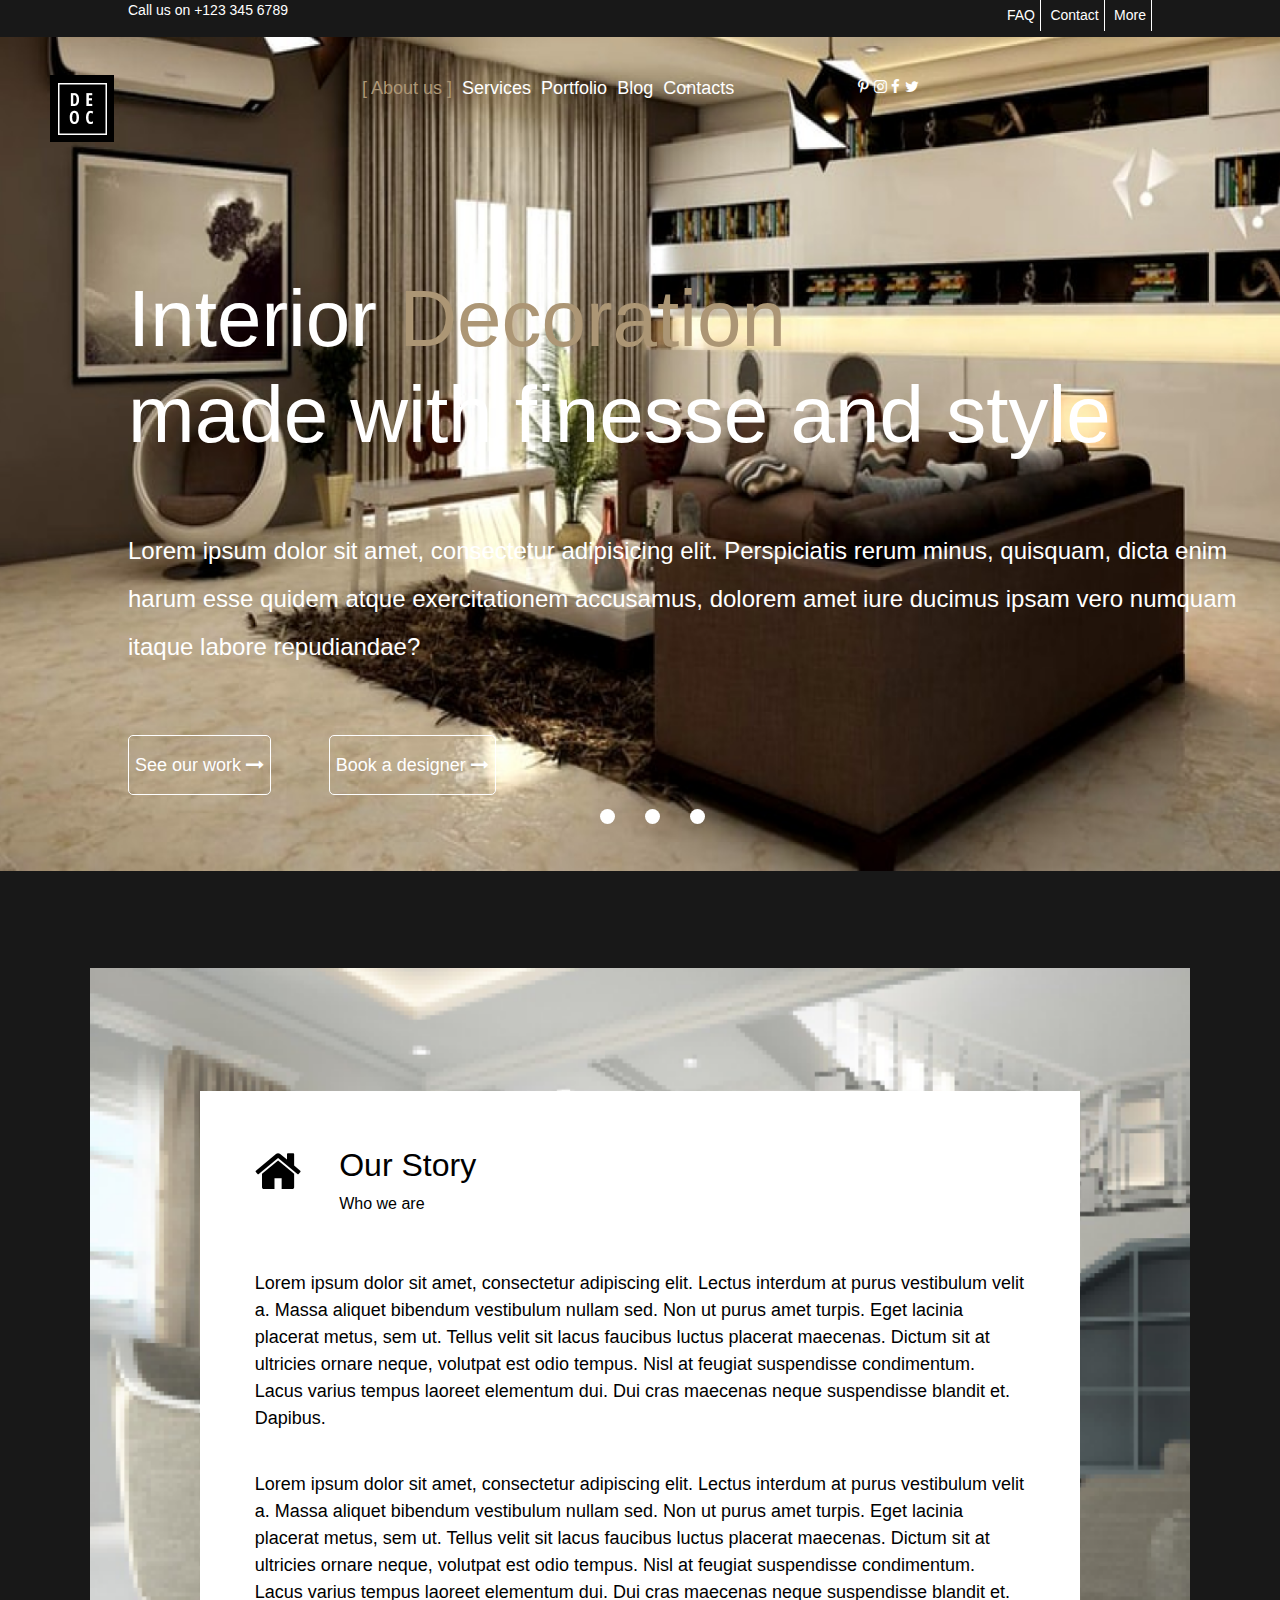
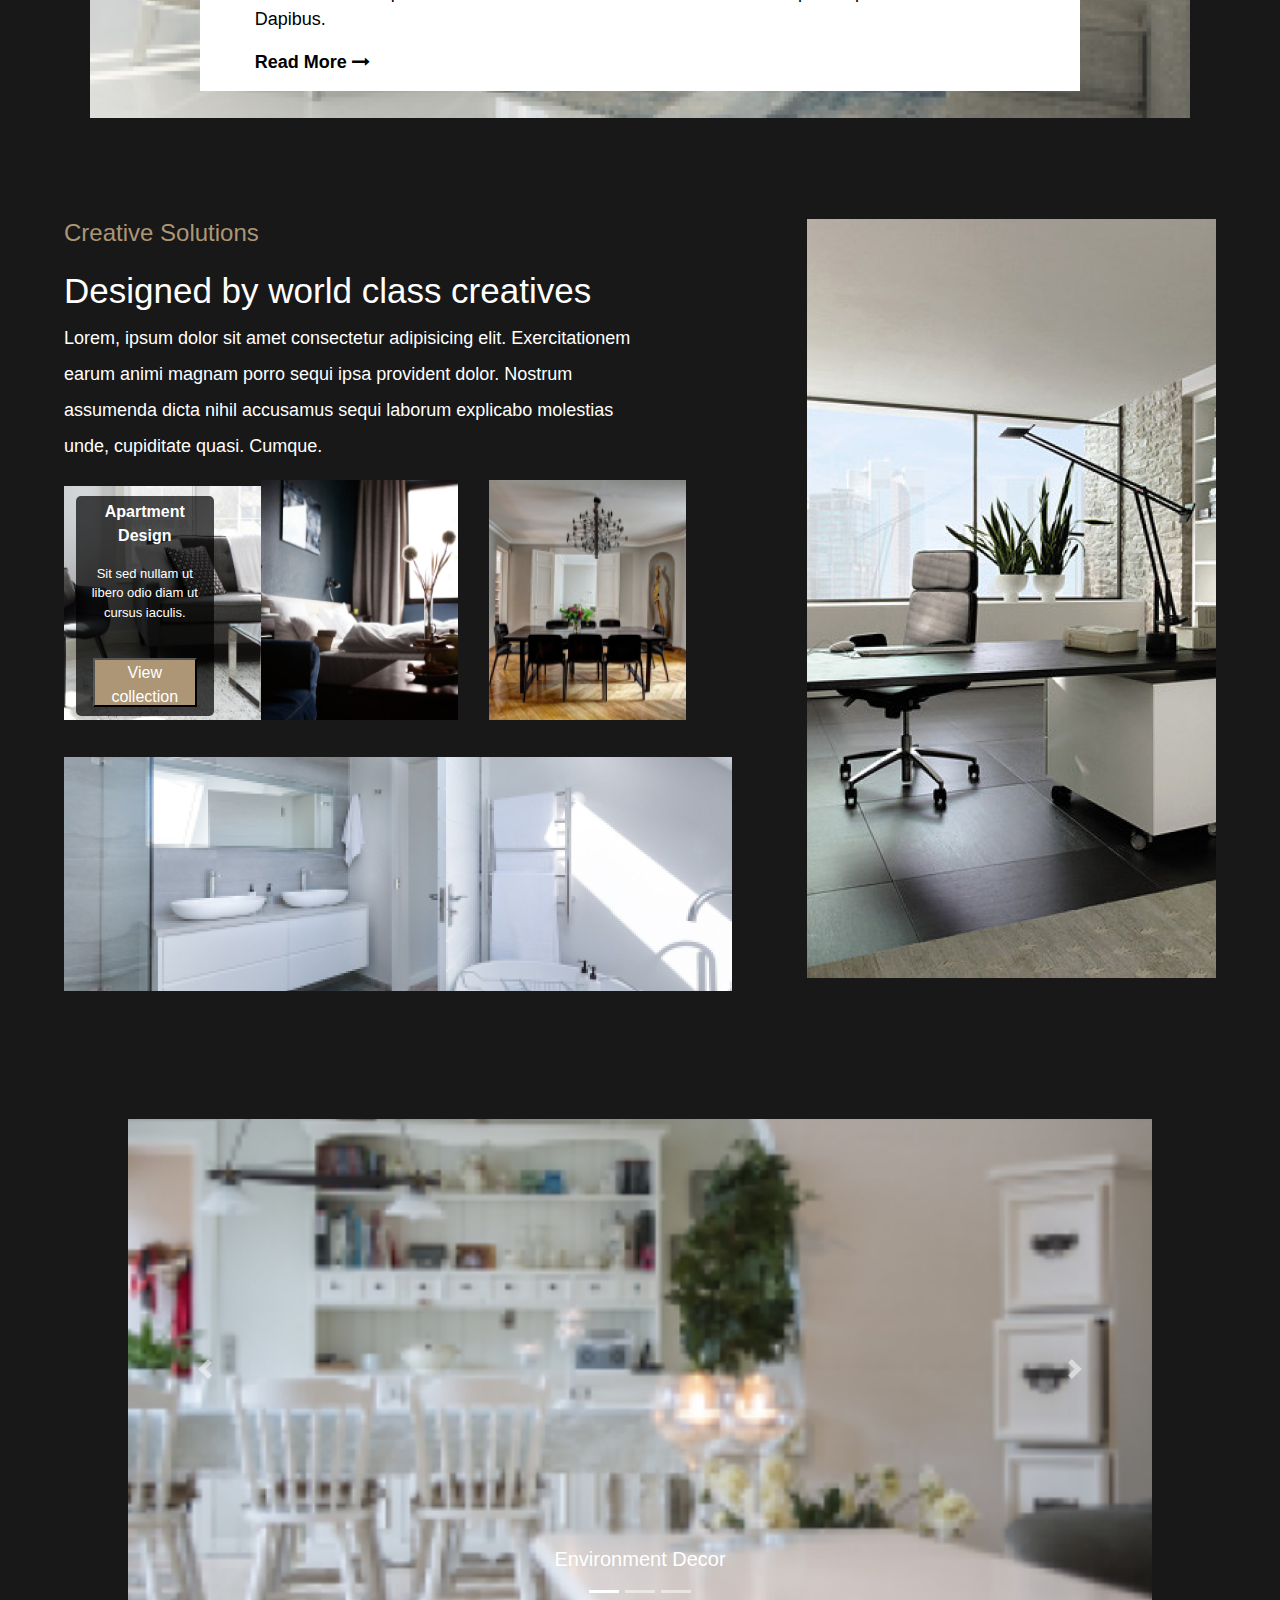
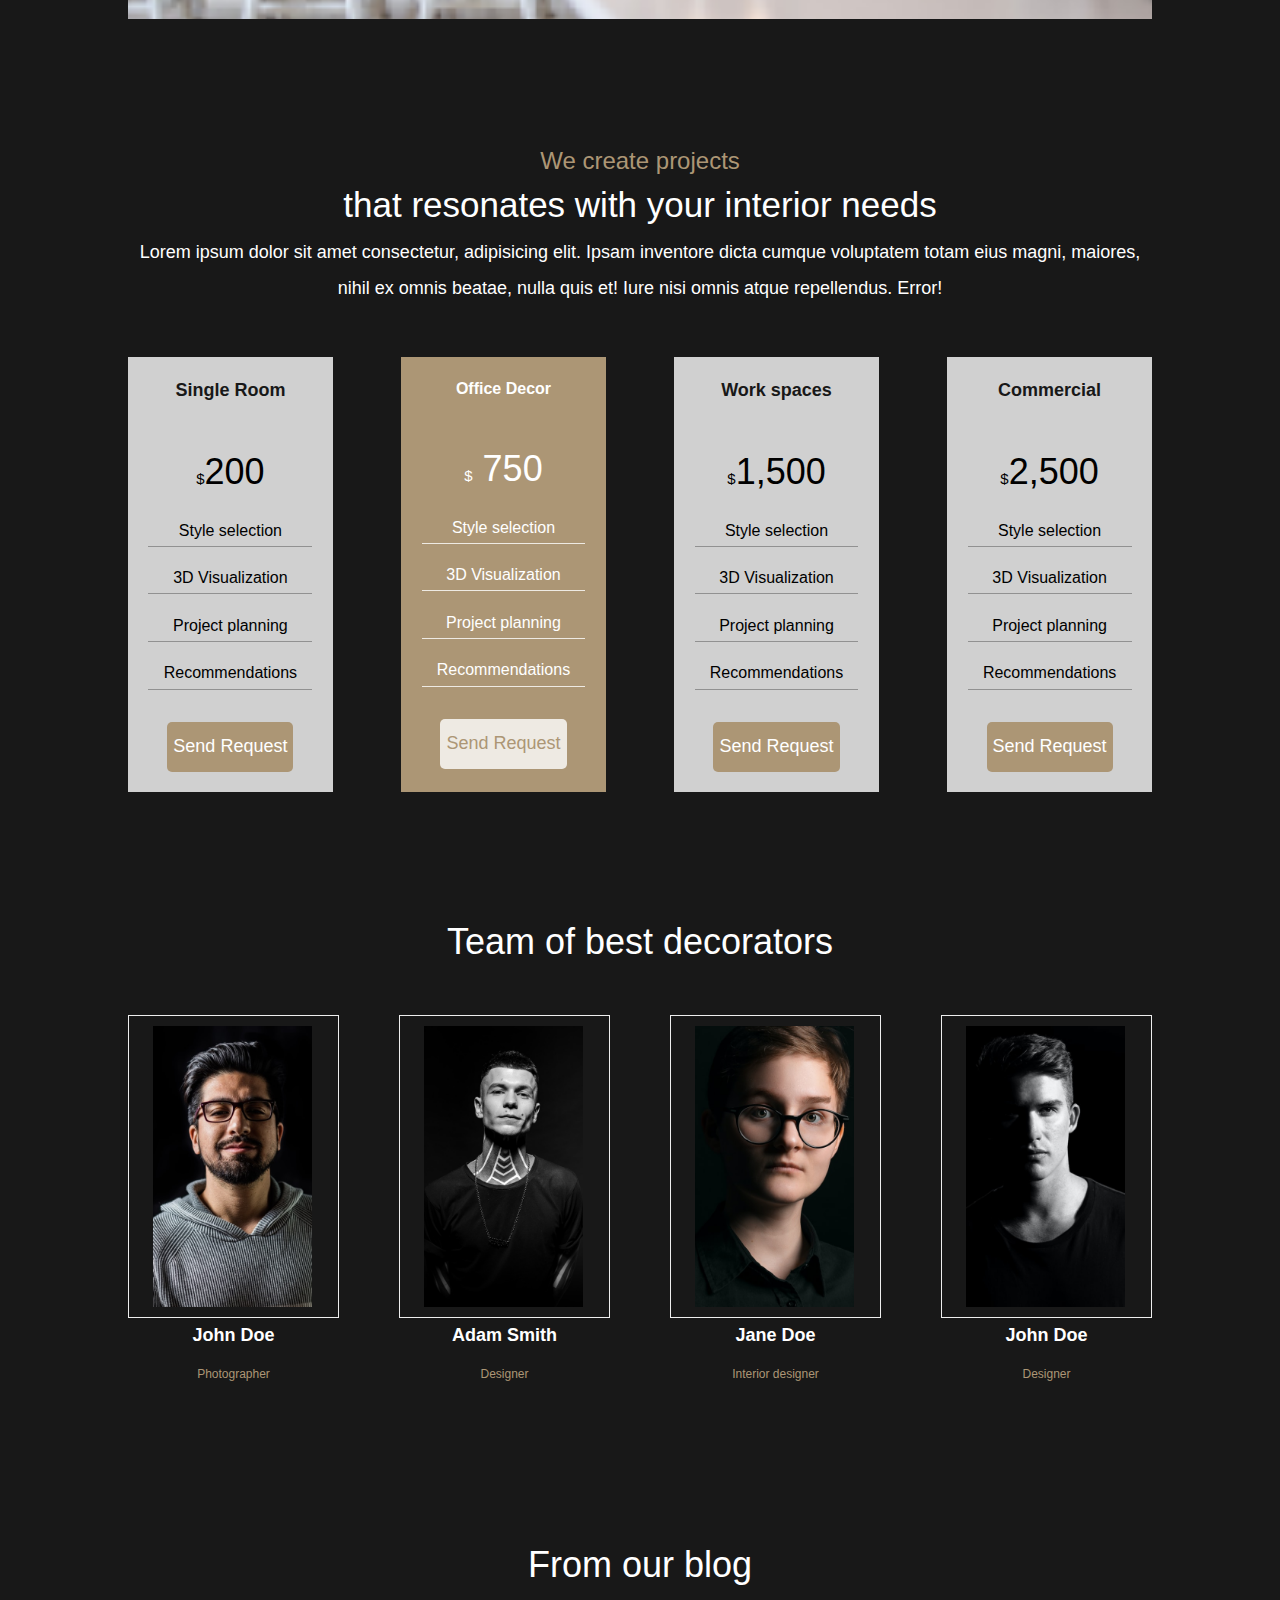
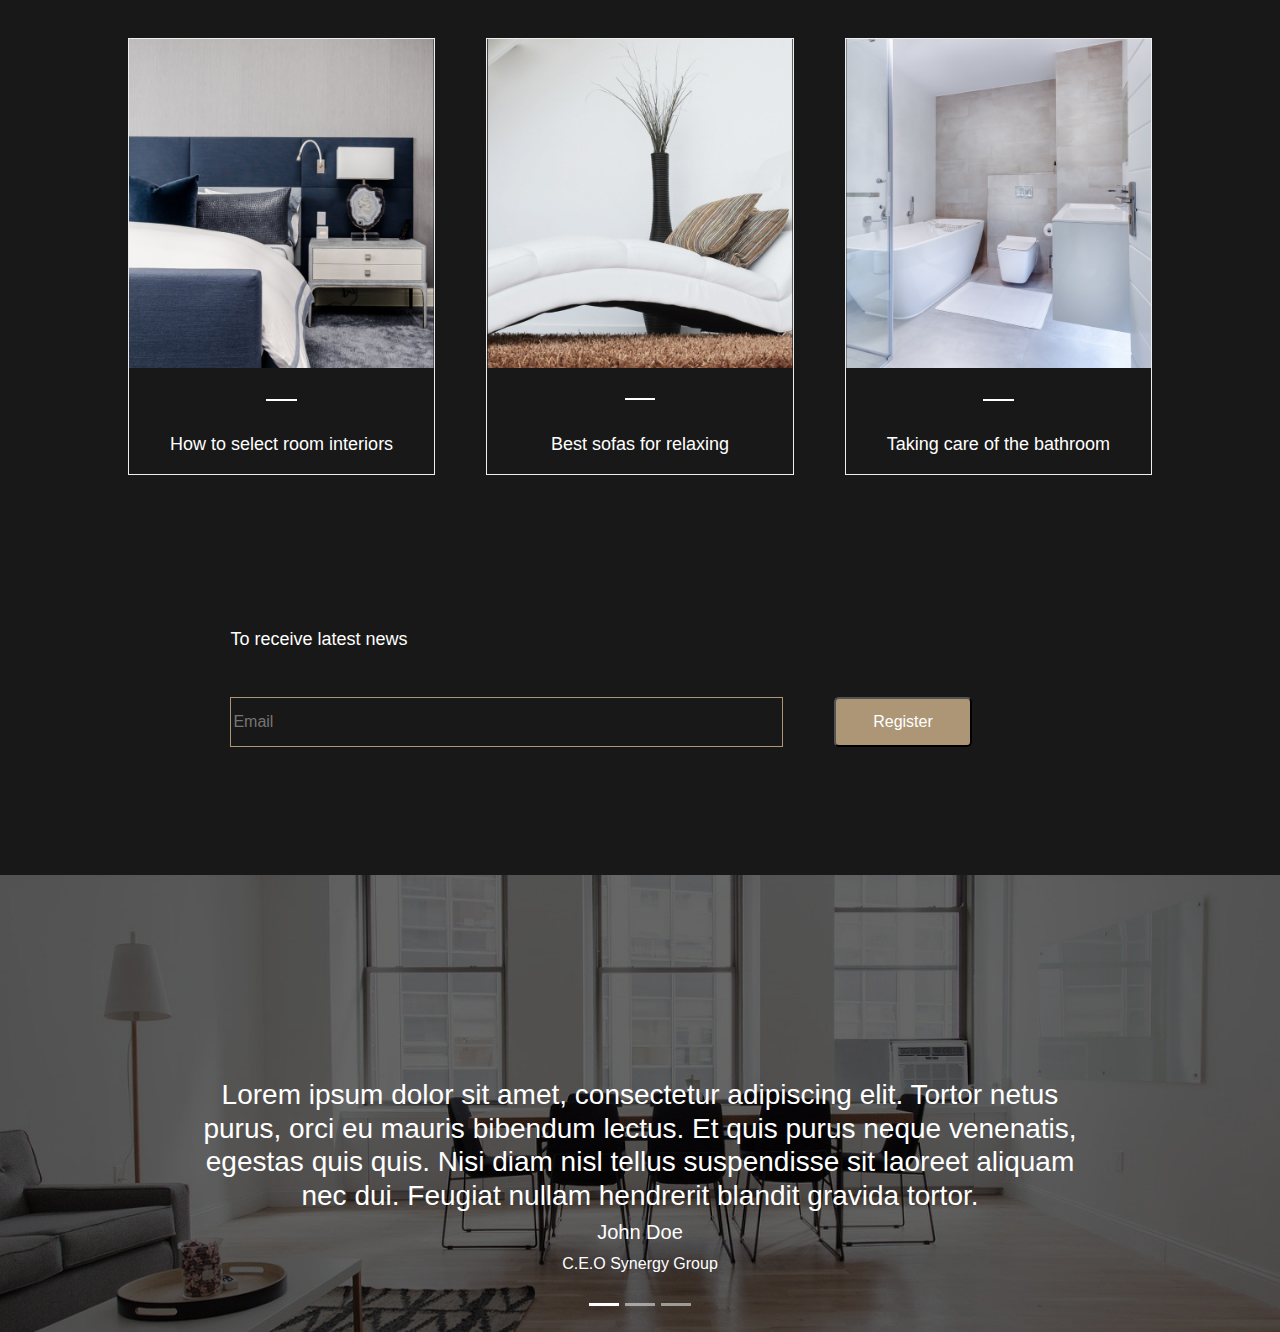
<file: index.html>
<!DOCTYPE html>
<html lang="en">
<head>
    <meta charset="UTF-8">
    <meta name="viewport" content="width=device-width, initial-scale=1.0">
    <title>Envato Docs</title>
    <link rel="stylesheet" href="./assets/css/style.css">

    <!--- GOGGLE FONTS poppins-->
    <link href="https://fonts.googleapis.com/css2?family=Poppins:wght@100;200&display=swap" rel="stylesheet">

    <!---bootstrap-->
    <link rel="stylesheet" href="https://stackpath.bootstrapcdn.com/bootstrap/4.5.0/css/bootstrap.min.css">
    <link rel="stylesheet" href="https://stackpath.bootstrapcdn.com/font-awesome/4.7.0/css/font-awesome.min.css">
    <script src="https://code.jquery.com/jquery-3.5.1.slim.min.js" defer></script> 
<script src="https://stackpath.bootstrapcdn.com/bootstrap/4.5.0/js/bootstrap.min.js" defer></script>  
<script src="https://cdnjs.cloudflare.com/ajax/libs/gsap/3.3.4/gsap.min.js" defer></script>
</head>
<body>
    <header >
        
        <nav>
            <div class="top">
                <p class="call">Call us on +123 345 6789</p>
                <div class="toplink">
                    <a href="#">FAQ</a>
                    <a href="#">Contact</a>
                    <a href="#">More</a>
                </div>
            </div>
            <ul>
                <li class="desktop"><a href="index.html"><img src="./assets/images/Group 3.png" alt=""></a></li>
                <li class="desktop"><a href="#section1"><span class="hue">[ About us ]</span></a></li>
                <li class="desktop"><a href="#section2">Services</a></li>
                <li class="desktop"><a href="#section3">Portfolio</a></li>
                <li class="desktop"><a href="#section4">Blog</a></li>
                <li class="desktop"><a href="#section6">Contacts</a></li>
                <div class="headericons">
                    <a href="#" class="fa fa-pinterest-p"></a>
                    <a href="#" class="fa fa-instagram"></a>
                    <a href="#" class="	fa fa-facebook"></a>
                    <a href="#" class="fa fa-twitter"></a>
                </div>
            </ul>
            
            <div class="mobile-container">

                <div class="topnav">
                  <a href="#index.html"  class="active">Call us on +123 345 6789</a>
                  <div id="myLinks">
                    <a href="#section2">[ About us ]</a>
                    <a href="#section3">Services</a>
                    <a href="#section4">Portfolio</a>
                    <a href="#section6">Blog</a>
                    <a href="#section5">Contact</a>
                  </div>
                  <a href="javascript:void(0);" class="icon" onclick="myFunction()">
                    <i class="fa fa-bars"></i>
                  </a>
                </div>
                
                </div>
                <script src="./assets/js/custom.js"></script>
        </nav>
        <img class="logo" src="./assets/images/Group 3.png" alt="">
        <h1> Interior <span class="decor"> Decoration</span> </br>made with finesse and style</h1>
        <p class="lorem">Lorem ipsum dolor sit amet, consectetur adipisicing elit. Perspiciatis rerum minus, quisquam, dicta enim harum esse quidem atque exercitationem accusamus, dolorem amet iure ducimus ipsam vero numquam itaque labore repudiandae?</p>
        <div class="buttons">
            <button class="see"><a href="#">See our work <i class="fa fa-long-arrow-right"></i></a></button>
            <button class="book"><a href="#">Book a designer <i class="fa fa-long-arrow-right"></i></a></button>
        </div>
        <img class="bg" src="./assets/images/Rectangle 3.png" alt="">
        <div class="ddot" style="text-align:center">
            <span class="dot" onclick="currentSlide(1)"></span>
            <span class="dot" onclick="currentSlide(2)"></span>
            <span class="dot" onclick="currentSlide(3)"></span>
          </div>
    </header>
    <!----firts section-->
    <section class="firstsec">
        <img class="bg2" src="./assets/images/Rectangle 14.png" alt="">
        <div>
           <div class="firstsecin">
            <div class="story">
                <i class="fa fa-home"></i>
                <div class="our">
                    <h2>Our Story</h2>
                    <p>Who we are</p>
                </div>
            </div>
            <p class="lorem2">
                Lorem ipsum dolor sit amet, consectetur adipiscing elit. Lectus interdum at purus vestibulum velit a. Massa aliquet bibendum vestibulum nullam sed. Non ut purus amet turpis. Eget lacinia placerat metus, sem ut. 

                Tellus velit sit lacus faucibus luctus placerat maecenas. Dictum sit at ultricies ornare neque, volutpat est odio tempus. Nisl at feugiat suspendisse condimentum. Lacus varius tempus laoreet elementum dui. Dui cras maecenas neque suspendisse blandit et. Dapibus.
            </p>
            <p class="lorem2"><span>
              Lorem ipsum dolor sit amet, consectetur adipiscing elit. Lectus interdum at purus vestibulum velit a. Massa aliquet bibendum vestibulum nullam sed. Non ut purus amet turpis. Eget lacinia placerat metus, sem ut. 

                Tellus velit sit lacus faucibus luctus placerat maecenas. Dictum sit at ultricies ornare neque, volutpat est odio tempus. Nisl at feugiat suspendisse condimentum. Lacus varius tempus laoreet elementum dui. Dui cras maecenas neque suspendisse blandit et. Dapibus.
            </span></p>
                <a class="readm" href="#">Read More <i class="fa fa-long-arrow-right"></i></a>
           </div>
        </div>
    </section>

    <!---section 2-->
    <section class="secondsec">
        <div class="beam">
            <h3>Creative Solutions</h3>
            <h1>Designed by world class creatives</h1>
            <p class="lorem3">Lorem, ipsum dolor sit amet consectetur adipisicing elit. Exercitationem earum animi magnam porro sequi ipsa provident dolor. Nostrum assumenda dicta nihil accusamus sequi laborum explicabo molestias unde, cupiditate quasi. Cumque.</p>
            <div class="threepics">
                <div class="maxi">
                    <div class="mini">
                        <p class="p">Apartment Design</p>
                    <p class="pp">Sit sed nullam ut libero odio diam ut cursus iaculis.</p>
                    <button><a href="#">View collection</a></button>
                    </div>
                    <img class="else" src="./assets/images/Rectangle 7.png" alt="room image">
                </div>
                <img class="as" src="./assets/images/Rectangle 12.png" alt="room Image">
                <img class="if" src="./assets/images/Rectangle 9.png" alt="room Image">
            </div>
            <img class="band" src="./assets/images/Rectangle 13.png" alt="Room Image">
        </div>
        <div class="bam">
            <img class="src" src="./assets/images/Rectangle 10.png" alt="Bathroom Image">
        </div>
    </section>

    <!----section 3-->
    <section class="thirdsec">

            <div id="carouselExampleCaptions" class="carousel slide" data-ride="carousel">
                <ol class="carousel-indicators">
                  <li data-target="#carouselExampleCaptions" data-slide-to="0" class="active"></li>
                  <li data-target="#carouselExampleCaptions" data-slide-to="1"></li>
                  <li data-target="#carouselExampleCaptions" data-slide-to="2"></li>
                </ol>
                <div class="carousel-inner">
                  <div class="carousel-item active">
                    <img class="brune" src="./assets/images/Rectangle 17.png" class="d-block w-100" alt="...">
                    <div class="carousel-caption d-none d-md-block">
                      <h5>Environment Decor</h5>
                    </div>
                  </div>
                  <div class="carousel-item">
                    <img class="brune" src="./assets/images/beasty.png" class="d-block w-100" alt="...">
                    <div class="carousel-caption d-none d-md-block">
                      <h5>Modern Office Interior</h5>
                    </div>
                  </div>
                  <div class="carousel-item">
                    <img class="brune" src="./assets/images/Rectangle 16.png" class="d-block w-100" alt="...">
                    <div class="carousel-caption d-none d-md-block">
                      <h5>Kitchen Interior</h5>
                    </div>
                  </div>
                </div>
                <a class="carousel-control-prev" href="#carouselExampleCaptions" role="button" data-slide="prev">
                  <span class="carousel-control-prev-icon" aria-hidden="true"></span>
                  <span class="sr-only">Previous</span>
                </a>
                <a class="carousel-control-next" href="#carouselExampleCaptions" role="button" data-slide="next">
                  <span class="carousel-control-next-icon" aria-hidden="true"></span>
                  <span class="sr-only">Next</span>
                </a>
              </div>
    </section>


    <!----section 4-->
    <section class="fourthsec">
        <h4>We create projects </h4>
        <h2>that resonates with your interior needs</h2>
        <p class="lorem4">Lorem ipsum dolor sit amet consectetur, adipisicing elit. Ipsam inventore dicta cumque voluptatem totam eius magni, maiores, nihil ex omnis beatae, nulla quis et! Iure nisi omnis atque repellendus. Error!</p>
        <div class="fourcards">
            <div class="card1">
            <p class="single">Single Room</p>
            <p class="money"> <span>$</span>200</p>
            <p class="things">Style selection</p>
            <p class="things">3D Visualization</p>
            <p class="things">Project planning</p>
            <p class="things">Recommendations</p>
             <button class="card1btn"><a href="#">Send Request</a></button>
        </div>
            <div class="card2">
            <P class="office">Office Decor</P>
            <P class="price"> <span>$</span> 750</P>
            <p class="thing">Style selection</p>
            <p class="thing">3D Visualization</p>
            <p class="thing">Project planning</p>
            <p class="thing">Recommendations</p>
            <button class="card2btn"><a href="#">Send Request</a></button>
        </div>
            <div class="card1">
                <p class="single">Work spaces</p>
                <p class="money"> <span>$</span>1,500</p>
                <p class="things">Style selection</p>
                <p class="things">3D Visualization</p>
                <p class="things">Project planning</p>
                <p class="things">Recommendations</p>
                <button class="card1btn"><a href="#">Send Request</a></button>
            </div>
            <div class="card1">
                <p class="single">Commercial</p>
                <p class="money"> <span>$</span>2,500</p>
                <p class="things">Style selection</p>
                <p class="things">3D Visualization</p>
                <p class="things">Project planning</p>
                <p class="things">Recommendations</p>
                <button class="card1btn"><a href="#">Send Request</a></button>
            </div>
        </div>
    </section>

    <!----section 5-->
    <section class="fifthsec">
        <h3>Team of best decorators</h3>
        <div class="fifthsecin">
            <figure class="fig">
                <div class="comb">
                    <img class="branch" src="./assets/images/Rectangle 31.png" alt="image">
                </div>
                <figcaption>
                  <p class="bid">John Doe </p>
                  <p class="rid">Photographer</p>
                </figcaption>
              </figure>
              <figure class="fig">
               <div class="comb">
                <img class="branch" src="./assets/images/Rectangle 32.png" alt="image">
               </div>
                <figcaption>
                  <p class="bid">Adam Smith</p>
                  <p class="rid">Designer</p>
                </figcaption>
              </figure>
              <figure class="fig">
               <div class="comb">
                <img class="branch" src="./assets/images/Rectangle 33.png" alt="image">
               </div>
                <figcaption>
                  <p class="bid">Jane Doe</p>
                  <p class="rid">Interior designer</p>
                </figcaption>
              </figure>
              <figure class="fig">
               <div class="comb">
                <img class="branch" src="./assets/images/Rectangle 34.png" alt="image">
               </div>
                <figcaption>
                    <p class="bid">John Doe </p>
                    <p class="rid">Designer</p>
                </figcaption>
              </figure>
        </div>
    </section>

    <!----Section 6-->
    <section class="sixthsec">
        <h3>From our blog</h3>
        <div class="sixthsecin">
            <div class="sixthdiv">
                <img src="./assets/images/one.png" alt="Room image">
                <div class="nt"></div>
                <p>How to select room interiors</p>
            </div>
            <div class="sixthdiv">
                <img src="./assets/images/two.png" alt="Room Image">
                <div class="nt"></div>
                <p>Best sofas for relaxing</p>
            </div>
            <div class="sixthdiv">
                <img src="./assets/images/three.png" alt="Room Image">
                <div class="nt"></div>
                <p>Taking care of the bathroom</p>
            </div>
        </div>
        <form class="form" action="action.php">
          <h3>To receive latest news</h3>
          <div class="mail">
            <input class="email" type="text" placeholder="Email" name="mail" required>
            <input class="suscribe" type="submit" value="Register">

          </div>
        </form>
    </section>


    <!----seventh section-->
    <section class="seventhsec">
      <div id="carouselExampleCaptions" class="carousel slide" data-ride="carousel">
        <ol class="carousel-indicators">
          <li data-target="#carouselExampleCaptions" data-slide-to="0" class="active"></li>
          <li data-target="#carouselExampleCaptions" data-slide-to="1"></li>
          <li data-target="#carouselExampleCaptions" data-slide-to="2"></li>
        </ol>
        <div class="carousel-inner">
          <div class="carousel-item active">
            <img src="./assets/images/fling.png" class="d-block w-100" alt="...">
            <div class="carousel-caption d-none d-md-block">
              <h3>Lorem ipsum dolor sit amet, consectetur adipiscing elit. Tortor netus purus, orci eu mauris bibendum lectus. Et quis purus neque venenatis, egestas quis quis. Nisi diam nisl tellus suspendisse sit laoreet aliquam nec dui. Feugiat nullam hendrerit blandit gravida tortor.</h3>
              <h5>John Doe</h5>
              <p>C.E.O Synergy Group</p>
            </div>
          </div>
          <div class="carousel-item">
            <img src="./assets/images/fling.png" class="d-block w-100" alt="...">
            <div class="carousel-caption d-none d-md-block">
              <h3>Lorem ipsum dolor sit amet, consectetur adipiscing elit. Tortor netus purus, orci eu mauris bibendum lectus. Et quis purus neque venenatis, egestas quis quis. Nisi diam nisl tellus suspendisse sit laoreet aliquam nec dui. Feugiat nullam hendrerit blandit gravida tortor.</h3>
              <h5>John Doe</h5>
              <p>C.E.O Synergy Group</p>
            </div>
          </div>
          <div class="carousel-item">
            <img src="./assets/images/fling.png" class="d-block w-100" alt="...">
            <div class="carousel-caption d-none d-md-block">
              <h3>Lorem ipsum dolor sit amet, consectetur adipiscing elit. Tortor netus purus, orci eu mauris bibendum lectus. Et quis purus neque venenatis, egestas quis quis. Nisi diam nisl tellus suspendisse sit laoreet aliquam nec dui. Feugiat nullam hendrerit blandit gravida tortor.</h3>
              <h5>John Doe</h5>
              <p>C.E.O Synergy Group</p>
            </div>
          </div>
        </div>
      </div>
    </section>
    
    <script src="./assets/js/custom.js"></script>
</body>
</html>
</file>
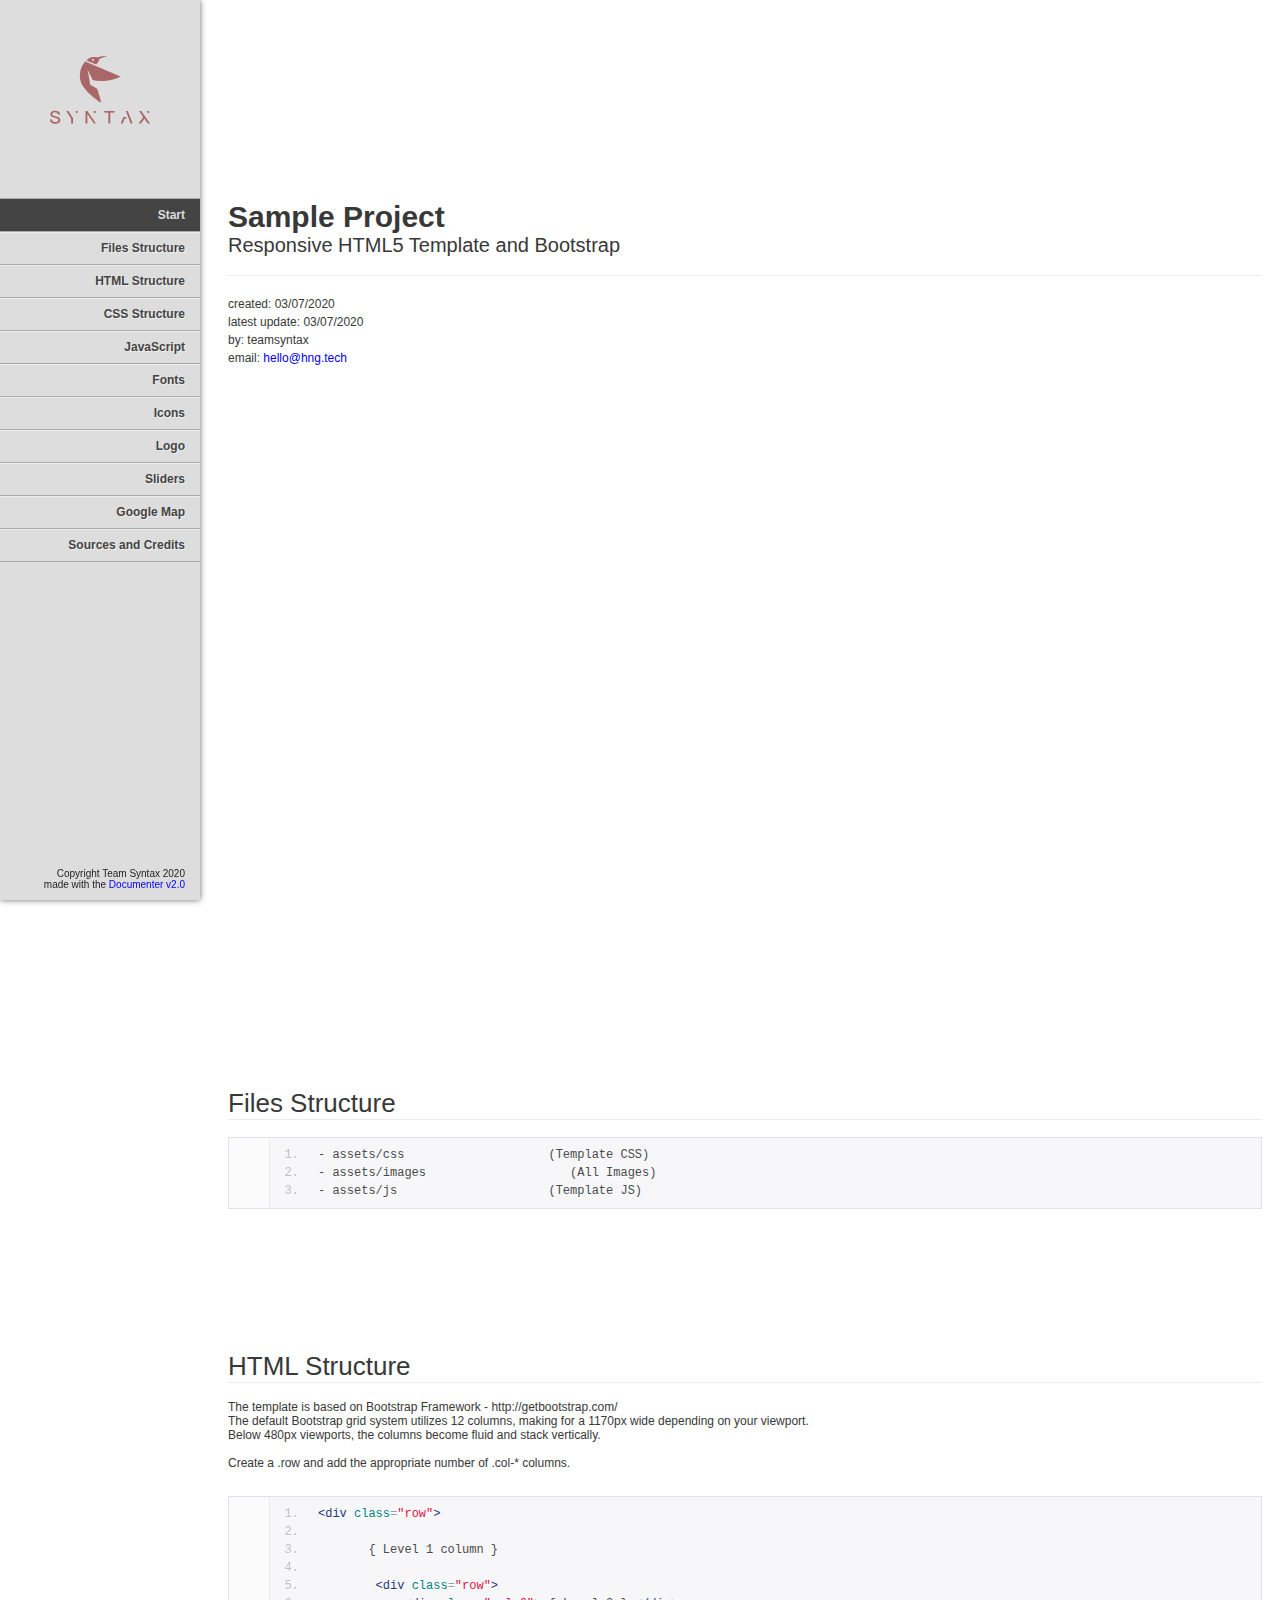
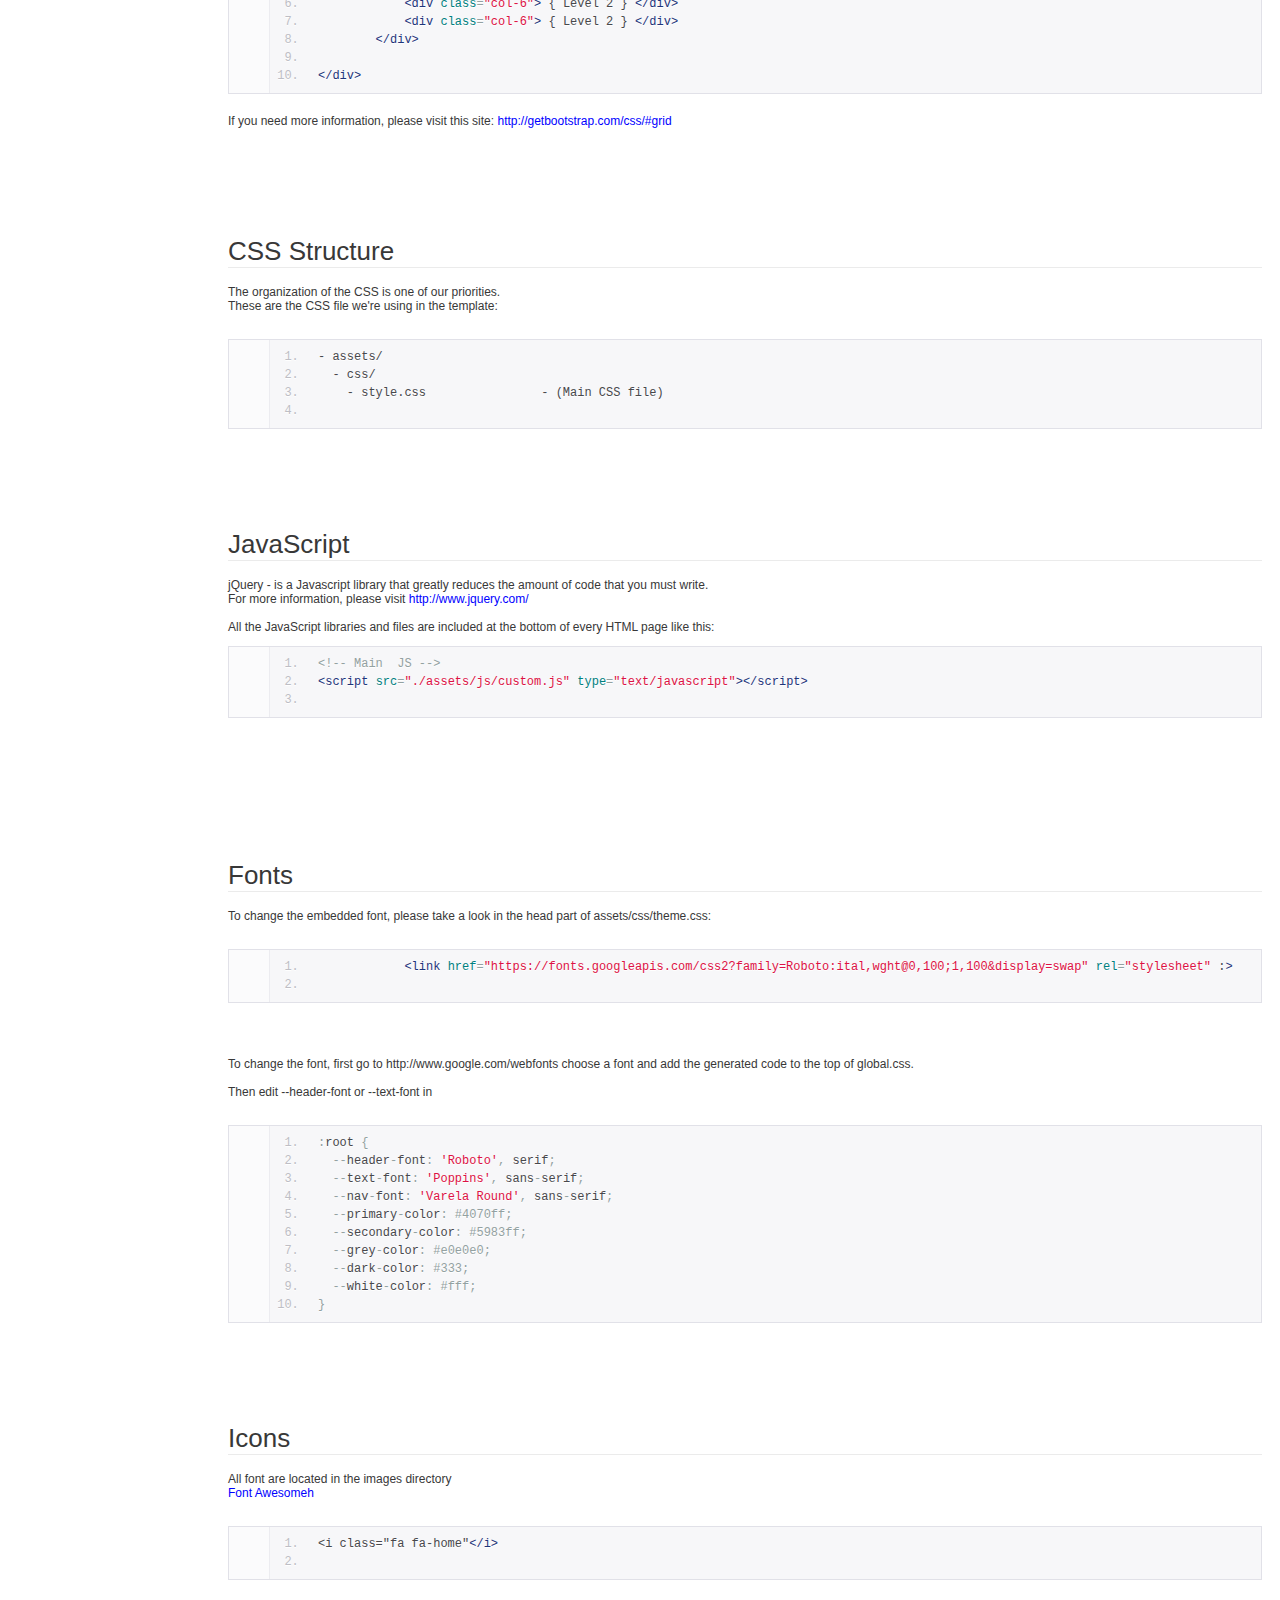
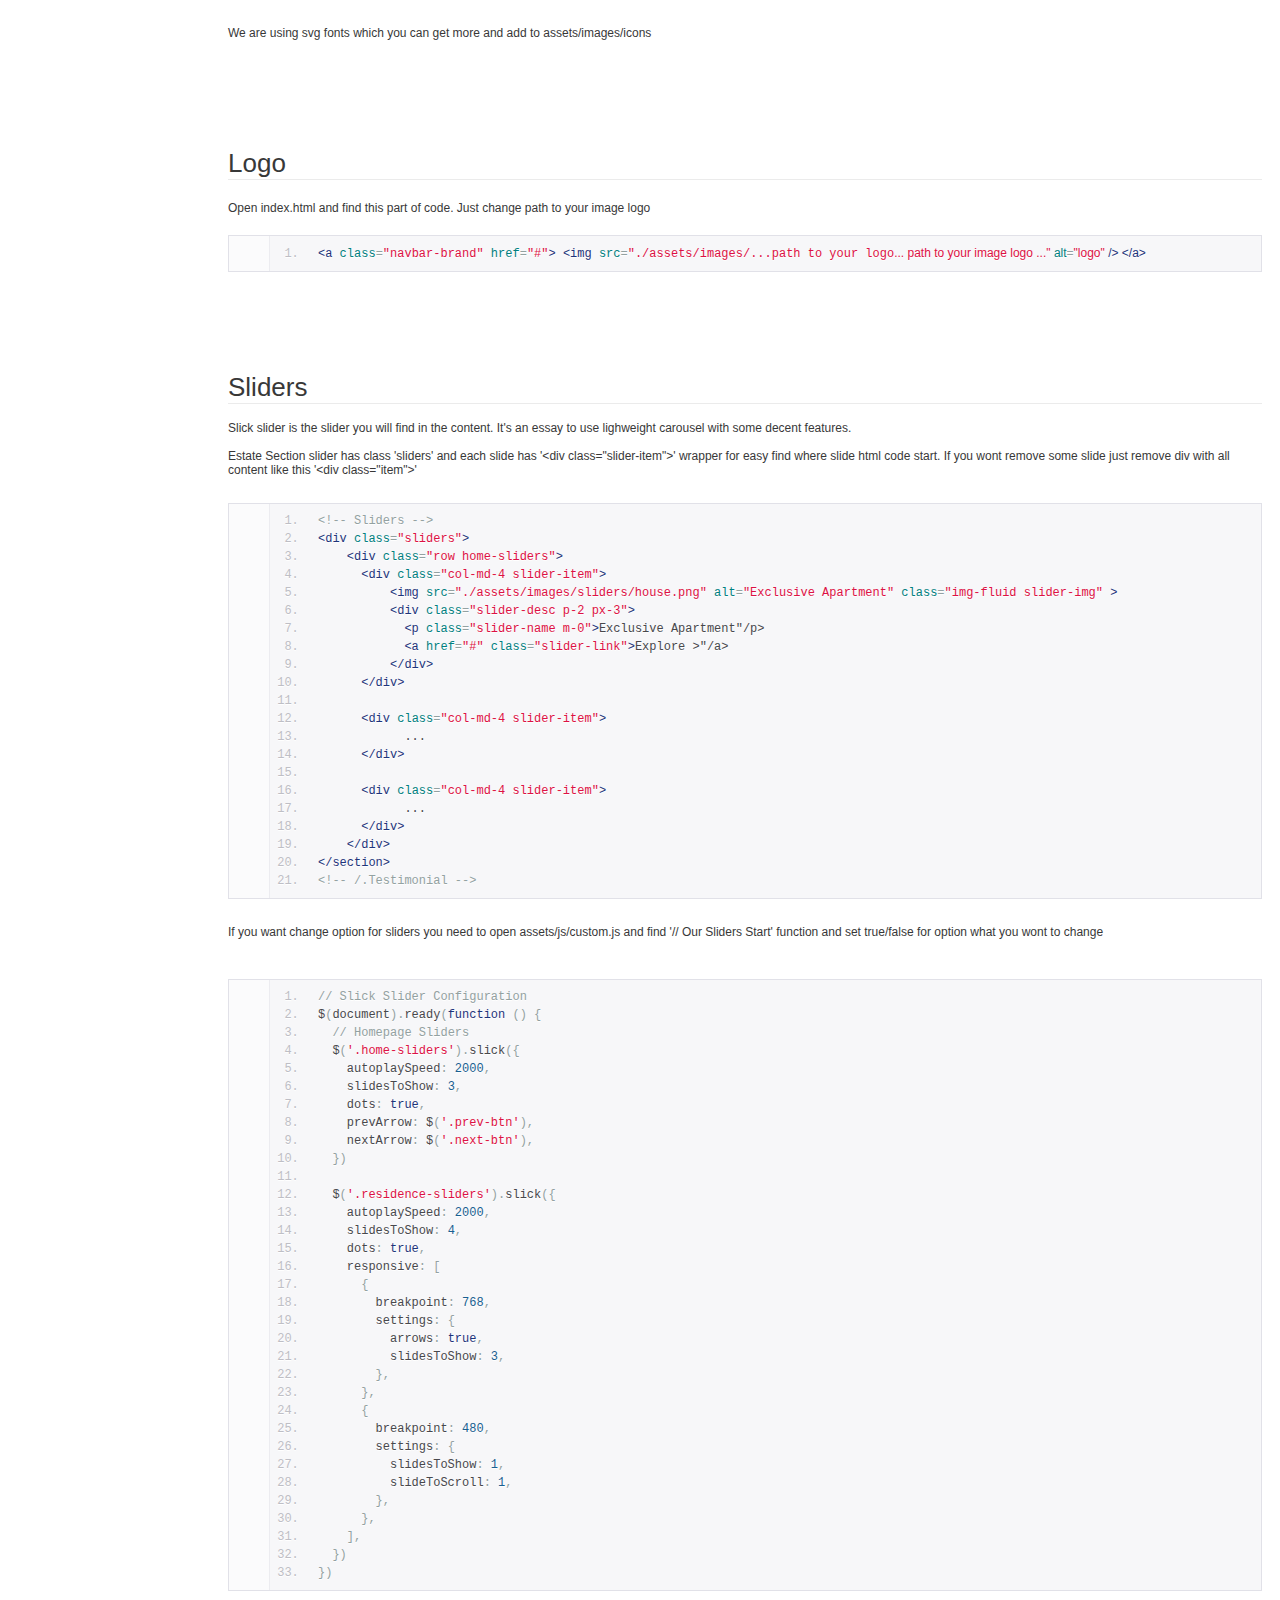
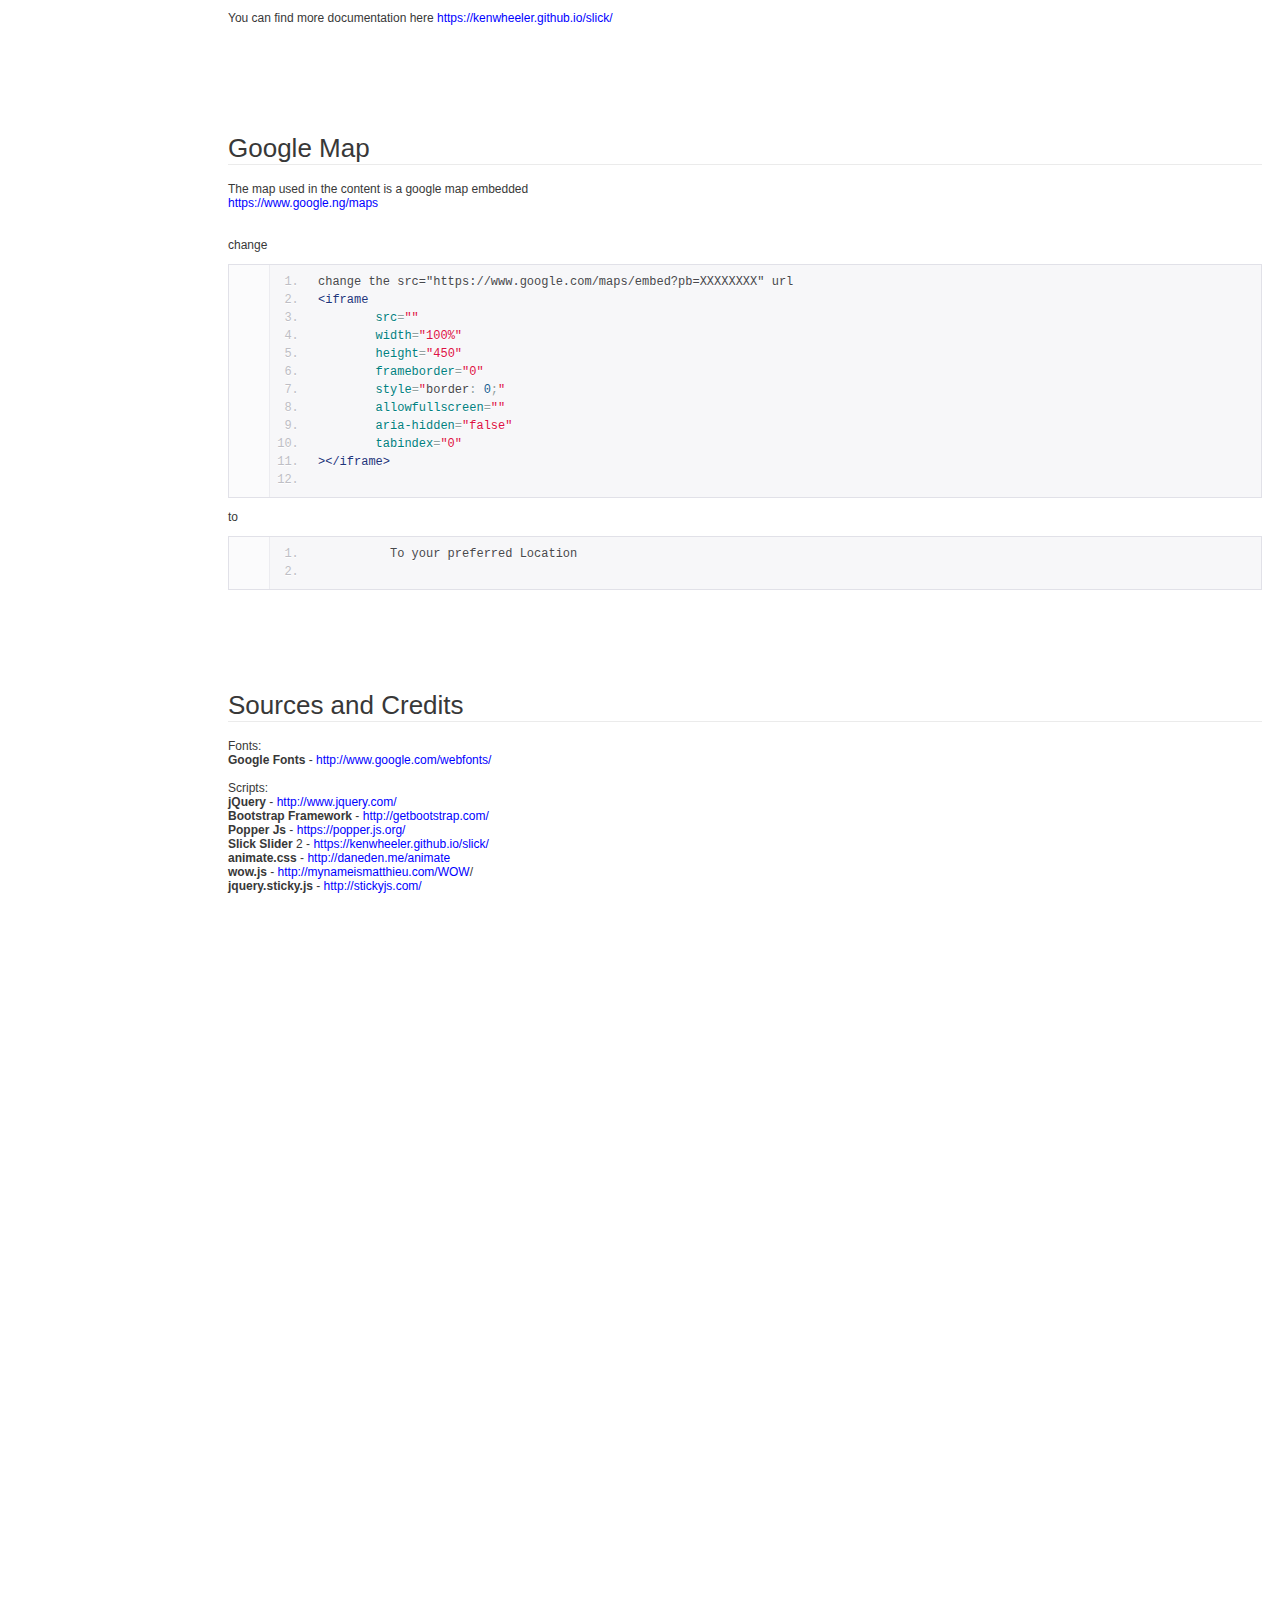
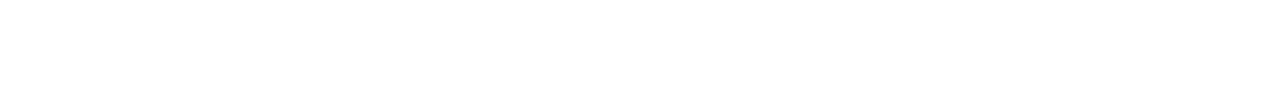
<file: documentation/index.html>
<!DOCTYPE html>
<!--[if IE 6]><html lang="en-us" class="ie6"> <![endif]-->
<!--[if IE 7]><html lang="en-us" class="ie7"> <![endif]-->
<!--[if IE 8]><html lang="en-us" class="ie8"> <![endif]-->
<!--[if (gt IE 7)|!(IE)]><!-->
<html lang="en-us">
  <!--<![endif]-->
  <head>
    <meta charset="utf-8" />

    <title>Sample Envato Docs</title>

    <meta name="description" content="" />
    <meta name="author" content="Team Syntax" />
    <meta name="copyright" content="Team Syntax" />
    <meta name="generator" content="Documenter v2.0 http://rxa.li/documenter" />
    <meta name="date" content="2020-07-04T00:00:00+02:00" />

    <link rel="stylesheet" href="assets/css/documenter_style.css" media="all" />
    <link
      rel="stylesheet"
      href="assets/js/google-code-prettify/prettify.css"
      media="screen"
    />
    <script src="assets/js/google-code-prettify/prettify.js"></script>

    <script src="assets/js/jquery.js"></script>

    <script src="assets/js/jquery.scrollTo.js"></script>
    <script src="assets/js/jquery.easing.js"></script>

    <script>
      document.createElement('section')
      var duration = '500',
        easing = 'swing'
    </script>
    <script src="assets/js/script.js"></script>

    <style>
      html {
        background-color: #ffffff;
        color: #383838;
      }
      ::-moz-selection {
        background: #444444;
        color: #dddddd;
      }
      ::selection {
        background: #444444;
        color: #dddddd;
      }
      #documenter_sidebar #documenter_logo {
        background-image: url(assets/images/logo.png);
      }
      a {
        color: #0000ff;
      }
      .btn {
        border-radius: 3px;
      }
      .btn-primary {
        background-image: -moz-linear-gradient(top, #0088cc, #0044cc);
        background-image: -ms-linear-gradient(top, #0088cc, #0044cc);
        background-image: -webkit-gradient(
          linear,
          0 0,
          0 0088cc%,
          from(#dddddd),
          to(#0044cc)
        );
        background-image: -webkit-linear-gradient(top, #0088cc, #0044cc);
        background-image: -o-linear-gradient(top, #0088cc, #0044cc);
        background-image: linear-gradient(top, #0088cc, #0044cc);
        filter: progid:DXImageTransform.Microsoft.gradient(startColorstr='#0088CC', endColorstr='#0044CC', GradientType=0);
        border-color: #0044cc #0044cc #bfbfbf;
        color: #ffffff;
      }
      .btn-primary:hover,
      .btn-primary:active,
      .btn-primary.active,
      .btn-primary.disabled,
      .btn-primary[disabled] {
        border-color: #0088cc #0088cc #bfbfbf;
        background-color: #0044cc;
      }
      hr {
        border-top: 1px solid #ebebeb;
        border-bottom: 1px solid #ffffff;
      }
      #documenter_sidebar,
      #documenter_sidebar ul a {
        background-color: #dddddd;
        color: #222222;
      }
      #documenter_sidebar ul a {
        -webkit-text-shadow: 1px 1px 0px #eeeeee;
        -moz-text-shadow: 1px 1px 0px #eeeeee;
        text-shadow: 1px 1px 0px #eeeeee;
      }
      #documenter_sidebar ul {
        border-top: 1px solid #aaaaaa;
      }
      #documenter_sidebar ul a {
        border-top: 1px solid #eeeeee;
        border-bottom: 1px solid #aaaaaa;
        color: #444444;
      }
      #documenter_sidebar ul a:hover {
        background: #444444;
        color: #dddddd;
        border-top: 1px solid #444444;
      }
      #documenter_sidebar ul a.current {
        background: #444444;
        color: #dddddd;
        border-top: 1px solid #444444;
      }
      #documenter_copyright {
        display: block !important;
        visibility: visible !important;
      }
    </style>
  </head>
  <body class="documenter-project-go">
    <div id="documenter_sidebar">
      <a href="#documenter_cover" id="documenter_logo"></a>
      <ul id="documenter_nav">
        <li><a class="current" href="#documenter_cover">Start</a></li>

        <li>
          <a href="#files_structure" title="Files Structure">Files Structure</a>
        </li>
        <li>
          <a href="#html_structure" title="HTML Structure">HTML Structure</a>
        </li>
        <li>
          <a href="#css_structure" title="CSS Structure">CSS Structure</a>
        </li>
        <li><a href="#javascript" title="JavaScript">JavaScript</a></li>
        <li><a href="#fonts" title="Fonts">Fonts</a></li>
        <li><a href="#icons" title="Icons">Icons</a></li>
        <li><a href="#logo" title="Logo">Logo</a></li>
        <li><a href="#sliders" title="Sliders">Sliders</a></li>
        <li><a href="#google_map" title="Google Map">Google Map</a></li>
        <li>
          <a href="#sources_and_credits" title="Sources and Credits"
            >Sources and Credits</a
          >
        </li>
      </ul>
      <div id="documenter_copyright">
        Copyright Team Syntax 2020<br />
        made with the <a href="http://rxa.li/documenter">Documenter v2.0</a>
      </div>
    </div>
    <div id="documenter_content">
      <section id="documenter_cover">
        <h1>Sample Project</h1>
        <h2>Responsive HTML5 Template and Bootstrap</h2>
        <div id="documenter_buttons"></div>
        <hr />
        <ul>
          <li>created: 03/07/2020</li>
          <li>latest update: 03/07/2020</li>
          <li>by: teamsyntax</li>

          <li>
            email:
            <a
              href="mailto:&#104;&#101;&#108;&#108;&#111;&#64;&#104;&#110;&#103;&#46;&#116;&#101;&#99;&#104;"
              >&#104;&#101;&#108;&#108;&#111;&#64;&#104;&#110;&#103;&#46;&#116;&#101;&#99;&#104;</a
            >
          </li>
        </ul>
        <p></p>
      </section>

      <section id="files_structure">
        <div class="page-header">
          <h3>Files Structure</h3>
          <hr class="notop" />
        </div>
        <pre class="prettyprint lang-html linenums">
- assets/css                    (Template CSS)
- assets/images                    (All Images)
- assets/js                     (Template JS)</pre
        >
        <p>
          &nbsp;
        </p>
      </section>
      <section id="html_structure">
        <div class="page-header">
          <h3>HTML Structure</h3>
          <hr class="notop" />
        </div>
        <div>
          The template is based on Bootstrap Framework -
          http://getbootstrap.com/
        </div>
        <div>
          The default Bootstrap grid system utilizes 12 columns, making for a
          1170px wide depending on your viewport.
        </div>
        <div>
          Below 480px viewports, the columns become fluid and stack vertically.
        </div>
        <div>
          &nbsp;
        </div>
        <div>
          Create a .row and add the appropriate number of .col-* columns.
        </div>
        <div>
          &nbsp;
        </div>
        <div>
          <pre class="prettyprint lang-html linenums">
&lt;div class=&quot;row&quot;&gt;
        
       { Level 1 column }

        &lt;div class=&quot;row&quot;&gt;
            &lt;div class=&quot;col-6&quot;&gt; { Level 2 } &lt;/div&gt;
            &lt;div class=&quot;col-6&quot;&gt; { Level 2 } &lt;/div&gt;
        &lt;/div&gt;

&lt;/div&gt;</pre
          >
        </div>
        <p>
          If you need more information, please visit this site:
          <a href="http://getbootstrap.com/css/#grid" target="_blank"
            >http://getbootstrap.com/css/#grid</a
          >
        </p>
      </section>
      <section id="css_structure">
        <div class="page-header">
          <h3>CSS Structure</h3>
          <hr class="notop" />
        </div>
        <div>
          The organization of the CSS is one of our priorities.
        </div>
        <div>
          These are the CSS file we&#39;re using in the template:
        </div>
        <div>
          &nbsp;
        </div>
        <pre class="prettyprint lang-html linenums">
- assets/
  - css/
    - style.css                - (Main CSS file) 

</pre
        >
      </section>
      <section id="javascript">
        <div class="page-header">
          <h3>JavaScript</h3>
          <hr class="notop" />
        </div>
        <div>
          jQuery - is a Javascript library that greatly reduces the amount of
          code that you must write.
        </div>
        <div>
          For more information, please visit
          <a href="http://www.jquery.com" target="_blank"
            >http://www.jquery.com/</a
          >
        </div>
        <div>
          &nbsp;
        </div>
        <div>
          All the JavaScript libraries and files are included at the bottom of
          every HTML page like this:
        </div>
        <div>
          <pre class="prettyprint lang-html linenums">
&lt;!-- Main  JS --&gt;
&lt;script src=&quot;./assets/js/custom.js&quot; type=&quot;text/javascript&quot;&gt;&lt;/script&gt;        

</pre
          >
        </div>
        <p>&nbsp;</p>
      </section>
      <section id="fonts">
        <div class="page-header">
          <h3>Fonts</h3>
          <hr class="notop" />
        </div>
        <div>
          To change the embedded font, please take a look in the head part of
          assets/css/theme.css:
        </div>
        <div>
          &nbsp;
        </div>
        <div>
          <pre class="prettyprint lang-html linenums">
            &lt;link href=&quot;https://fonts.googleapis.com/css2?family=Roboto:ital,wght@0,100;1,100&display=swap&quot; rel=&quot;stylesheet&quot; :&gt;
            </pre
          >
        </div>
        <p>&nbsp;</p>
        <div>
          <div>
            To change the font, first go to http://www.google.com/webfonts
            choose a font and add the generated code to the top of global.css.
          </div>
          <div>
            &nbsp;
          </div>
          <div>
            Then edit --header-font or --text-font in
          </div>
          <div>
            &nbsp;
          </div>
          <div>
            <pre class="prettyprint lang-css linenums">
:root {
  --header-font: 'Roboto', serif;
  --text-font: 'Poppins', sans-serif;
  --nav-font: 'Varela Round', sans-serif;
  --primary-color: #4070ff;
  --secondary-color: #5983ff;
  --grey-color: #e0e0e0;
  --dark-color: #333;
  --white-color: #fff;
}</pre
            >
          </div>
        </div>
      </section>
      <section id="icons">
        <div class="page-header">
          <h3>Icons</h3>
          <hr class="notop" />
        </div>
        <div>
          All font are located in the images directory
        </div>
        <a href="font-awesome-url"> Font Awesomeh</a>
        <div>
          &nbsp;
        </div>

        <pre class="prettyprint lang-html linenums">
&lt;i class=&quot;fa fa-home&quot;&lt;/i&gt;
        </pre>

        <div>
          &nbsp;
        </div>
        <div>
          <p>
            We are using svg fonts which you can get more and add to
            assets/images/icons
          </p>
        </div>
      </section>
      <section id="logo">
        <div class="page-header">
          <h3>Logo</h3>
          <hr class="notop" />
        </div>
        <p>
          Open index.html and find this part of code. Just change path to your
          image logo
        </p>
        <pre class="prettyprint lang-html linenums">
&lt;a class=&quot;navbar-brand&quot; href=&quot;#&quot;&gt; &lt;img src=&quot;./assets/images/...path to your logo<span style="font-family: Arial, Verdana, sans-serif;">... path to your image logo ...</span><span style="font-family: Arial, Verdana, sans-serif;">&quot; alt=&quot;logo&quot; /&gt; &lt;/a&gt;</span>
</pre>
      </section>
      <section id="sliders">
        <div class="page-header">
          <h3>Sliders</h3>
          <hr class="notop" />
        </div>
        <div>
          Slick slider is the slider you will find in the content. It's an essay
          to use lighweight carousel with some decent features.
        </div>
        <div>
          &nbsp;
        </div>
        <div>
          <div>
            <div>
              Estate Section slider has class &#39;sliders&#39; and each slide
              has &#39;&lt;div class=&quot;slider-item&quot;&gt;&#39; wrapper
              for easy find where slide html code start. If you wont remove some
              slide just remove div with all content like this &#39;&lt;div
              class=&quot;item&quot;&gt;&#39;
            </div>
            <div>
              &nbsp;
            </div>
          </div>
          <pre class="prettyprint lang-html linenums">
&lt;!-- Sliders --&gt;
&lt;div class=&quot;sliders&quot;&gt;
    &lt;div class=&quot;row home-sliders&quot;&gt;
      &lt;div class=&quot;col-md-4 slider-item&quot;&gt;
          &lt;img src=&quot;./assets/images/sliders/house.png&quot; alt=&quot;Exclusive Apartment&quot; class=&quot;img-fluid slider-img&quot; &gt;
          &lt;div class=&quot;slider-desc p-2 px-3&quot;&gt;
            &lt;p class=&quot;slider-name m-0&quot;&gt;Exclusive Apartment&quot;/p&gt;
            &lt;a href=&quot;#&quot; class=&quot;slider-link&quot;&gt;Explore &gt;&quot;/a&gt;
          &lt;/div&gt;          
      &lt;/div&gt;

      &lt;div class=&quot;col-md-4 slider-item&quot;&gt;
            ...
      &lt;/div&gt;

      &lt;div class=&quot;col-md-4 slider-item&quot;&gt;
            ...
      &lt;/div&gt;
    &lt;/div&gt;
&lt;/section&gt;
&lt;!-- /.Testimonial --&gt;</pre
          >
          <div>
            &nbsp;
          </div>
          <div>
            If you want change option for sliders you need to open
            assets/js/custom.js and find &#39;// Our Sliders Start&#39; function
            and set true/false for option what you wont to change
          </div>
          <div>
            &nbsp;
          </div>
          <div>
            &nbsp;
          </div>
          <pre class="prettyprint lang-js linenums">
// Slick Slider Configuration
$(document).ready(function () {
  // Homepage Sliders
  $('.home-sliders').slick({
    autoplaySpeed: 2000,
    slidesToShow: 3,
    dots: true,
    prevArrow: $('.prev-btn'),
    nextArrow: $('.next-btn'),
  })

  $('.residence-sliders').slick({
    autoplaySpeed: 2000,
    slidesToShow: 4,
    dots: true,
    responsive: [
      {
        breakpoint: 768,
        settings: {
          arrows: true,
          slidesToShow: 3,
        },
      },
      {
        breakpoint: 480,
        settings: {
          slidesToShow: 1,
          slideToScroll: 1,
        },
      },
    ],
  })
})
</pre
          >
        </div>
        <p>
          You can find more documentation here&nbsp;<a
            href="https://kenwheeler.github.io/slick/"
            target="_blank"
            >https://kenwheeler.github.io/slick/</a
          >
        </p>
      </section>
      <section id="google_map">
        <div class="page-header">
          <h3>Google Map</h3>
          <hr class="notop" />
        </div>
        <div>
          The map used in the content is a google map embedded
        </div>
        <div>
          <a href="https://www.google.ng/maps">https://www.google.ng/maps</a>
        </div>
        <div>
          &nbsp;
        </div>
        <div>
          &nbsp;
        </div>
        <div>
          change&nbsp;
        </div>
        <pre class="prettyprint lang-html linenums">change the src="https://www.google.com/maps/embed?pb=XXXXXXXX" url
&lt;iframe
	src=""
	width="100%"
	height="450"
	frameborder="0"
	style="border: 0;"
	allowfullscreen=""
	aria-hidden="false"
	tabindex="0"
&gt;&lt;/iframe&gt;
		</pre>

        <div>
          to
        </div>
        <pre class="prettyprint lang-html linenums">
          To your preferred Location
        </pre>
      </section>
      <section id="sources_and_credits">
        <div class="page-header">
          <h3>Sources and Credits</h3>
          <hr class="notop" />
        </div>
        <div>
          Fonts:
        </div>
        <div>
          <strong>Google Fonts</strong> -
          <a href="http://www.google.com/webfonts/"
            >http://www.google.com/webfonts/</a
          >
        </div>
        <div></div>
        <div>
          &nbsp;
        </div>
        <div>
          Scripts:
        </div>
        <div>
          <strong>jQuery</strong> -
          <a href="http://www.jquery.com/">http://www.jquery.com/</a>
        </div>
        <div>
          <strong>Bootstrap Framework</strong> -
          <a href="http://getbootstrap.com/" target="_blank"
            >http://getbootstrap.com/</a
          >
        </div>
        <div>
          <strong>Popper Js</strong> -&nbsp;<a href="https://popper.js.org/"
            >https://popper.js.org/</a
          >
        </div>

        <div>
          <strong>Slick Slider</strong>&nbsp;2 -
          <a href="https://kenwheeler.github.io/slick/" target="_blank"
            >https://kenwheeler.github.io/slick/</a
          >
        </div>
        <div>
          <strong>animate.css</strong> -&nbsp;<a
            href="http://daneden.me/animate"
            >http://daneden.me/animate</a
          >
        </div>
        <div>
          <strong>wow.js</strong> -&nbsp;<a
            href="http://mynameismatthieu.com/WOW/"
            >http://mynameismatthieu.com/WOW</a
          >/
        </div>
        <div>
          <strong>jquery.sticky.js</strong> -&nbsp;<a
            href="http://stickyjs.com/"
            >http://stickyjs.com/</a
          >
        </div>
        <div>
          &nbsp;
        </div>
      </section>
    </div>
  </body>
</html>
</file>
<file: assets/css/style.css>
body {
    margin: 0;
    border: border-box;
    font-family: 'Poppins', sans-serif;
    color: #ffffff !important;
    background: #181818 !important;
}
header {
    height: 840px;
}
nav ul {
    display: flex;
    list-style-type: none;
    z-index: 2;
    margin-top: 3%;
}
nav ul li {
    margin-left: 10px;
}
nav ul li a {
    color: #ffffff !important;
    font-size: 18px;
}
nav ul li a:hover {
    color: #ffffff !important;
    text-decoration: none;
}
.hue {
    color: #AC9675;
}
header li:nth-child(2) {
    margin-left: 20%;
}
.top {
    display: flex;
    justify-content: space-between;
    height: 5%;
    background-color: #181818;
}
.top .call {
    margin-left: 10%;
    font-size: 14px;
}
.top .toplink {
    margin-right: 10%;
}
.top .toplink a {
    display: inline-block;
    font-size: 14px;
    border-right: 1px solid #ffffff;
    padding: 5px;
    color: #ffffff;
}
.top .toplink a:hover {
    color: #ffffff;
    text-decoration: none;
}
.headericons {
    margin-left: 10%;
}
.headericons a {
    color: #ffffff !important;
    font-size: 15px;
}
.headericons a:hover {
    text-decoration: none;
}
.mobile-container {
    display: none;
}
header h1 {
    font-size: 80px;
    margin-top: 10%;
    margin-left: 10%;
}
header .decor {
    color: #AC9675;
}
header .lorem {
    font-size: 24px;
    margin-top: 5%;
    margin-left: 10%;
    line-height: 2;
}
.buttons {
    display: flex;
    margin-top: 5%;
    margin-left: 10%;
}
.buttons .see {
    height: 60px;
    background: transparent;
    border-radius: 5px;
    border: 1.5px solid #ffffff;
    font-size: 18px;
}
.buttons .see a {
    color: #ffffff !important;
}
.buttons .see a:hover {
    color: #ffffff;
    text-decoration: none;
}
.buttons .book {
    height: 60px;
    background: transparent;
    border-radius: 5px;
    border: 1.5px solid #ffffff;
    font-size: 18px;
    margin-left: 5%;
}
.buttons .book a {
    color: #ffffff !important;
}
.buttons .book a:hover {
    color: #ffffff;
    text-decoration: none;
}
header .bg {
    width: 100%;
    margin-top: -80%;
    z-index: -1;
    position: relative;
    height: 1100px;
}
.ddot {
    margin-top: -5%;
}
.dot {
    cursor: pointer;
    height: 15px;
    width: 15px;
    /* margin: 0 2px; */
    background-color: #ffffff;
    border-radius: 50%;
    display: inline-block;
    transition: background-color 0.6s ease;
    margin-left: 2%;
  }
  
  .active, .dot:hover {
    background-color: #AC9675;
  }
  .logo {
      display: none;
  }
  @media screen and (max-width: 320px) {
    .bg {
        height: 950px !important;
    }
    .ddot {
        margin-top: -20%;
    }
  }
@media screen and (max-width: 768px) {
    .mobile-container {
        max-width: 600px;
        margin: auto;
        color: #ffffff;
        border-radius: 10px;
        display: Inline;
        margin-top: -100%;
      }
      
      .topnav {
        background-color: #181818;
        position: relative;
      }
      
      .topnav #myLinks {
        display: none;
      }
      
      .topnav a {
        color: white;
        padding: 14px 16px;
        text-decoration: none;
        font-size: 17px;
        display: block;
        text-align: center;
        
 
      }
      
      .topnav a.icon {
        background: #181818;
        display: block;
        position: absolute;
        right: 0;
        top: 0;
      }
      
      .topnav a:hover {
        background-color: #181818;
        color: #ffffff;
      }
      
      .active {
        background-color: #181818;
        color: #ffffff;
        height: 10%;
        margin-left: -35%;
        margin-top: -7%;
      }
      .top {
          display: none;
      }
      .desktop {
          display: none;
      }
      .headericons {
          display: none;
      }
      .logo {
          display: block;
          margin-left: 5%;
          margin-top: 3%;
      }
      header h1 {
          font-size: 36px;
          text-align: center;
          width: 100%;
          margin-left: 0;
      }
      header .lorem {
          font-size: 18px;
          width: 95%;
          margin-left: 0;
          padding-left: 5%;
          padding-right: 5%;
      }
      .buttons {
          display: grid;
      }
      .buttons .see {
          width: 60%;
          margin-left: 20%;
          margin-bottom: 10%;
      }
      .buttons .book {
        width: 60%;
        margin-left: 20%;
      }
      header .bg {
          margin-top: -250%;
      }
}

/*---first section ---*/
.firstsec {
    margin-top: 10%;
    margin-left: 7%;
    margin-right: 7%;
}
.firstsec .bg2 {
    width: 100%;
    object-fit: cover;
    position: relative;
    z-index: -1;
    height: 750px;
}
/* .firstsec div .bg21 {
    width: 80%;
    margin-top: -105%;
    margin-left: 2%;
} */
.firstsecin {
    background-color: #ffffff;
    width: 80%;
    margin-top: -57%;
    z-index: 3;
    color: #000000 !important;
    height: 600px;
    margin-left: 10%;
    margin-right: 10%;
    padding: 5%;
    position: relative;
}
.story {
    display: flex;
}
.story i {
    font-size: 50px;
}
.story .our {
    margin-left: 5%;
}
.lorem2 {
    font-size: 18px;
    margin-top: 5%;
}
.readm {
    color: #000000;
    font-weight: bold;
    font-size: 18px;
}
.readm:hover {
    text-decoration: none;
    color: #000000;
}

/* second section*/
.secondsec {
    margin-top: 10%;
    display: flex;
    margin-left: 5%;
    margin-right: 5%;
}
.secondsec div h3 {
    color:  #AC9675;
    font-size: 24px;
}
.secondsec div h1 {
    font-size: 35px;
    margin-top: 3%;
}
.secondsec div .lorem3 {
    font-size: 18px;
    line-height: 2;
    width: 80%;
}
.secondsec div .threepics {
    display: flex;
    /* justify-content: space-between !; */
    width: 83.5%;
}
.as {
    margin-right: 5% !important;
}
.maxi {
    width: 100%;
    margin-top: 1%;
    position: relative;
}
.mini {
    position: absolute;
    background: rgba(0, 0, 0, 0.7);
    height: 220px;
    width: 70%;
    margin-bottom: -60%;
    padding: 2%;
    margin-left: 6%;
    margin-right: 3%;
    border-radius: 5px;
    margin-top: 5%;
}
.mini .p {
    font-size: 16px;
    font-weight: bold;
    text-align: center;
}
.mini .pp {
    font-size: 13px;
    text-align: center;
}
.mini button {
    background-color: #AC9675;
    height: 49px;
    margin-left: 10%;
    margin-right: 5%;
    width: 80%;
    margin-top: 15%;
}
.mini button a {
    color: #ffffff;
    text-decoration: none !important;
    border-radius: 10px !important;
}
.mini button a:hover {
    color: #ffffff;
    text-decoration: none;
}
.band {
    margin-top: 5%;
}

/* ---- third sec----*/
.thirdsec {
    margin-top: 10%;
    margin-left: 10%;
    margin-right: 10%;
    height: 500px !important;
}
.brune {
    height: 500px !important;
    width: 100%;
    object-fit: cover;
}

/* ----- fourth sec -------*/

.fourthsec {
    margin-top: 10%;
    margin-left: 10%;
    margin-right: 10%;
}
.fourthsec h4 {
    font-size: 24px;
    color: #AC9675;
    text-align: center;
}
.fourthsec h2 {
    font-size: 35px;
    text-align: center;
}
.fourthsec .lorem4 {
    font-size: 18px;
    line-height: 2;
    text-align: center;
}
.fourcards {
    display: flex;
    margin-top: 5%;
    justify-content: space-between;
}
.card1 {
    background: rgba(255, 255, 255, 0.8);
    color: #000000;
    padding: 2%;
    text-align: center;
    width: 20%;
}
.card1 .single {
    color: #181818;
    font-size: 18px;
    font-weight: bold;
    margin-bottom: 25% !important;
}
.card1 .money {
    font-size: 36px;
    color: #000000;
}
.card1 .money span {
    font-size: 15px;
}
.card1 .things {
    border-bottom: 1px solid rgba(0, 0, 0, 0.3);
    padding: 2%;
    font-size: 16px;
}
.card1btn {
    height: 50px;
    font-size: 18px;
    border-radius: 5px !important;
    background: #AC9675;
    border: none !important;
    margin-top: 10%;
}
.card1btn a {
    color: #ffffff;
    text-decoration: none !important;
}
.card1btn a:hover {
    color: #ffffff;
    text-decoration: none;
    opacity: 0.7;
    
}
.card2 {
    background: #AC9675;
    color: #ffffff;
    padding: 2%;
    text-align: center;
    width: 20%;
}
.card2 .office {
    color: #ffffff;
    margin-bottom: 25% !important;
    font-weight: bold;
}
.card2 .thing {
    border-bottom: 1px solid rgba(255, 255, 255, 0.8);
    padding: 2%;
    font-size: 16px;
}
.card2 .price {
    font-size: 36px;
    color: #ffffff;
}
.card2 .price span {
    font-size: 15px;
}
.card2btn {
    background: rgba(255, 255, 255, 0.8);
    height: 50px;
    font-size: 18px;
    border-radius: 5px !important;
    border: none !important;
    margin-top: 10%;
}
.card2btn a {
    color: #AC9675;
}
.card2btn a:hover {
    color: #AC9675;
    text-decoration: none;
    opacity: 0.7;
    border: none !important;
}

/*---section 5-----*/

.fifthsec {
    margin-top: 10%;
    margin-left: 10%;
    margin-right: 10%;
}
.fifthsec h3 {
    font-size: 36px;
    text-align: center;
}
.fifthsecin {
    display: flex;
    justify-content: space-between;
    margin-top: 5%;
}
.comb {
    padding: 5%;
    border: 1px solid #EEEEEE
}
.branch {
    width: 85%;
    margin-left: 7%;
}
.fig figcaption {
    text-align: center;
    margin-top: 2%;
}
.fig figcaption .bid{
    font-size: 18px;
    font-weight: bold;
}
.fig figcaption .rid {
    color: #AC9675;
    font-size: 12px;
}

/* --- section six ----*/
 .sixthsec {
    margin-top: 10%;
    margin-left: 10%;
    margin-right: 10%;
 }
 .sixthsec h3 {
    font-size: 36px;
    text-align: center;
    margin-bottom: 5%;
 }
 .sixthsecin {
     display: flex;
     justify-content: space-between;
 }
 .sixthsecin .sixthdiv {
     border: 1px solid #EEEEEE;
     width: 30%;
 }
 .sixthdiv img {
     width: 100%;
 }
 .nt {
     border-bottom: 2px solid #ffffff;
     width: 10%;
     margin-top: 10%;
     margin-bottom: 10%;
     margin-left: 45%;
 }
 .sixthdiv p {
     text-align: center;
     font-size: 18px;
 }
 .form {
     margin-top: 15%;
     margin-left: 10%;
 }
 .form h3 {
     font-size: 18px;
     text-align: left;
 }
 .form .email {
     height: 50px;
     width: 60%;
     background: transparent;
     border: 1.5px solid #AC9675;
     color: #ffffff !important;
}
.form .suscribe {
    height: 50px;
    width: 15%;
    background: #AC9675;
    color: #ffffff;
    border-radius: 5px;
    margin-left: 5%;
}

/*-----SEVENTH sec----*/
.seventhsec {
    margin-top: 10%;
    width: 100%;
}

/*---responsive rules for the body----*/
@media screen and (max-width: 1250px) {
    .firstsec {
        margin-top: 30%;
    }
    .firstsecin {
        margin-top: -75%;
        height: 610px;
    }
    .secondsec {
        width: 100%;
        margin-left: 0;
        margin-right: 0;
        margin-top: 10%;
    }
    .beam {
        width: 50%;
    }
    .bam {
        width: 10%;
        margin-left: 10%;
    }
    .band {
        width: 100%;
    }
    .if {
        margin-left: -5%;
    }
}
@media screen and (max-width: 768px) {
    .firstsec {
        position: absolute;
    }
    .firstsecin {
        position: absolute;
        margin-top: -190%;
        width: 90%;
        margin-left: 5%;
        margin-right: 0%;
    }
    .bg {
        position: absolute;
    }
    .firstsecin {
        position: absolute;
    }
    .secondsec {
        margin-top: 210%;
    }
    .lorem2 {
        font-size: 16px;
    }
    .lorem2 span {
        display: none;
    }
    .secondsec {
        display: grid;
        margin: auto;
    }
    .secondsec div .threepics {
        display: grid;
        margin: auto;
    }
    .secondsec div img {
        width: 90%;
        margin-left: 5%;
        margin-left: 5%;
        margin-top: 5%;
    }
    .secondsec div h3 {
        font-size: 16px;
        margin-left: 5%;
        margin-right: 5%;
    }
    .secondsec div h1{
        font-size: 20px;
        margin-left: 5%;
        margin-right: 5%;
        width: 80%;
    }    
    .secondsec div .lorem3 {
        width: 70%;
        margin-left: 5%;
        margin-right: 5%;
        font-size: 16px;
    }
    .maxi {
        width: 90%;
        padding: 5%;
    }
    .mini {
        width: 60%;
        height: 210px;
        margin-top: 10%;
        margin-left: 12%;
    }
    .band {
        display: none;
    }
    .src {
        display: none;
    }
    .thirdsec {
        display: none;
        width: 100%;
        height: 200px;
        margin-left: 0;
        margin-right: 0;
    }
    .brune {
        width: 100%;
    }
    .fourthsec h4 {
        font-size: 18px;
    }
    .fourthsec h2 {
        font-size: 20px;
    }
    .fourthsec .lorem4 {
        font-size: 18px;
        line-height: 25px;
    }
    .fourcards {
        display: grid;
        margin: auto;
    }
    .fourcards div {
        margin-bottom: 10%;
    }
     .card1 {
        width: 200%;
    }
    .card2 {
        width: 200%;
    }
    .fifthsec h3 {
        font-size: 24px;
    }
    .fifthsecin {
        display: grid;
        margin: auto;
    }
    .fifthsecin .fig {
        width: 100%;
        margin-left: 10%;
        margin-right: 5%;
    }
    .sixthsec h3 {
        font-size: 24px;
    }
    .sixthsecin {
        display: grid;
        margin: auto;
    }
    .sixthsecin .sixthdiv {
        width: 100%;
        margin-bottom: 10%;
    }
    .form {
        width: 100%;
        margin-left: 0;
    }
    .mail {
        display: grid;
        margin: auto;
        width: 100%;
    }
    .form .email {
        width: 100%;
        margin-bottom: 5%;
        margin-top: 5%;
        border-radius: 5px !important;
    }
    .form .suscribe {
        width: 50%;
        margin-left: 0;
    }
    .seventhsec {
        width: 100%;
        height: 300px;
        margin-left: 15%;
    }
}
@media screen and (max-width: 414px) {
    .firstsec {
        margin-top: 10%;
    }
    .firstsecin {
        position: absolute;
        margin-top: -195%;
        width: 90%;
        margin-left: 5%;
        margin-right: 0%;
    }
    .secondsec {
        margin-top: 210%;
    }
    .secondsec div .lorem3 {
        width: 90%;
    }
}
@media screen and (max-width: 375px) {
    .firstsec {
        margin-top: 25%;
    }
    .firstsecin {
        position: absolute;
        margin-top: -215%;
        width: 90%;
        margin-left: 5%;
        margin-right: 0%;
    }
    .secondsec {
        margin-top: 250%;
    }
    .secondsec div .lorem3 {
        width: 90%;
    }
}
@media screen and (max-width: 360px) {
    .firstsec {
        margin-top: 30%;
    }
    .firstsecin {
        position: absolute;
        margin-top: -215%;
        width: 90%;
        margin-left: 5%;
        margin-right: 0%;
    }
}
@media screen and (max-width: 320px) {
    .firstsec {
        margin-top: 40%;
        
    }
    .firstsecin {
        position: absolute;
        margin-top: -255%;
        width: 90%;
        margin-left: 5%;
        margin-right: 0%;
    }
    .secondsec {
        margin-top: 300%;
    }
    .secondsec div .lorem3 {
        width: 90%;
    }
}
</file>
<file: documentation/assets/css/documenter_style.css>
/*!
 * Documenter 2.0
 * http://rxa.li/documenter
 *
 * Copyright 2011, Xaver Birsak
 * http://revaxarts.com
 *
 */
html,body,div,span,applet,object,iframe,h1,h2,h3,h4,h5,h6,p,blockquote,a,abbr,acronym,address,big,cite,code,del,dfn,em,font,img,ins,kbd,q,s,samp,small,strike,strong,sub,sup,tt,var,dl,dt,dd,ol,ul,li,fieldset,form,label,legend,table,caption,tbody,tfoot,thead,tr,th,td{
	margin:0;
	padding:0;
	border:0;
	outline:0;
	font-weight:inherit;
	font-style:inherit;
	font-size:100%;
	font-family:inherit;
	vertical-align:baseline;
}
html { 
	font-size:101%;
	font-family:Arial,verdana,arial,sans-serif;
	font-size:12px;
	-webkit-text-size-adjust:none;
	color:#6F6F6F;
	background-color:#efefef;
}
body{
	min-height:100%;
	height:auto;
	width:100%;
}
footer, header, section {
	display:block;
}
a{ color:#6F6F6F; text-decoration:none; cursor:pointer; }
a:hover { text-decoration:underline }
p, ul, ol{
	margin:18px 0;
	line-height:1.5em;
}
li{
	list-style:none;
}
li.placeholder{
	height:70px;
	width:100%;
	font-size:16px;
}
hr { 
	display:block;
	height:0px;
	line-height:0px;
	border:0;
	border-top:1px solid #ddd;
	border-bottom:1px solid #aaa;
	margin:16px 0;
	padding:0;
	clear:both;
	float:none;
}
hr.notop{
	margin-top:0;
}
strong{
	font-weight:700;
}
#documenter_buttons{
	position:absolute;
	right:10px;
	margin-top:-30px;
}
.btn{
	cursor:pointer;
	width:auto;
	padding:7px 7px 8px;
	border-radius:3px;
	border:1px solid #ccc;
}
.btn:hover{
	border:1px solid #B1B4B0;
	box-shadow:0px 2px 2px rgba(0,0,0,0.1);
	-moz-box-shadow:0px 2px 2px rgba(0,0,0,0.1);
	-webkit-box-shadow:0px 2px 2px rgba(0,0,0,0.1);
	text-decoration:none;
}
.btn:active{
	border:1px solid #B1B4B0;
	box-shadow:inset 0px 2px 2px rgba(0,0,0,0.1);
	-moz-box-shadow:inset 0px 2px 2px rgba(0,0,0,0.1);
	-webkit-box-shadow:inset 0px 2px 2px rgba(0,0,0,0.1);
	background-color:#eee;
}

#documenter_content{
	position:absolute;
	right:18px;
	left:218px;
	padding-left:10px;
	padding-bottom:800px;
	min-height:100%;
	height:auto;
	z-index:1;
}
#documenter_sidebar{
	-moz-box-shadow:0 0 6px rgba(3,3,3,0.6);
	-webkit-box-shadow:0 0 6px rgba(3,3,3,0.6);
	box-shadow:0 0 6px rgba(3,3,3,0.6);
	position:fixed;
	left:0;
	width:200px;
	height:100%;
	min-height:100%;
	z-index:100;
}
#documenter_sidebar a{
	position:relative;
	z-index:100;
}
img{
	border:0;
}
#documenter_copyright{
	position:absolute;
	bottom:10px;
	font-size:10px;
	right:15px;
	width:200px;
	text-align:right;
	z-index:1
}
noscript{
	display:block;
	position:absolute;
	top:238px;
	margin:0 auto;
	width:800px;
	bottom:0;
	z-index:20;
}
noscript p{
	width:800px;
	font-size:20px;
	padding-top:20px;
	margin:0 auto;
	color:#4D4D4D;
}
.small{
	font-size:10px;
	letter-spacing:0;
}

/*----------------------------------------------------------------------*/
/* Sidebar
/*----------------------------------------------------------------------*/

#documenter_sidebar #documenter_logo{
	display:block;
	height:20%;
	max-height:200px;
	min-height:70px;
	width:200px;
	background-position:center center;
	background-repeat:no-repeat;
}
#documenter_sidebar ul{
	font-size:12px;
	font-weight:700;
	min-height:150px;
	height:75%;
	overflow:auto;
}

#documenter_sidebar ul li{
	text-align:right;
	padding:0;
}
#documenter_sidebar ul a{
	display:block;
	border-top:1px solid #ddd;
	border-bottom:1px solid #aaa;
	padding:6px 15px 7px 0;
	text-align:right;
}
#documenter_sidebar ul a:hover,#documenter_sidebar ul a.current{
	-webkit-text-shadow:none;
	-moz-text-shadow:none;
	text-shadow:none;
	text-decoration:none;
}
#documenter_sidebar ul li ul{
	border-top:0;
	font-size:10px;
	min-height:10px;
	height:auto;
	overflow:auto;
	margin:0;
	display:none;
}
#documenter_sidebar ul li ul li a{
	display:block;
	padding:4px 15px 5px 0;
	text-align:right;
}

/*----------------------------------------------------------------------*/
/* Content
/*----------------------------------------------------------------------*/

#documenter_cover{
	position:relative;
	height:800px;
	padding-top:200px !important;
}
#documenter_cover li{
	list-style:none !important;
	margin-left:0 !important;
}
#documenter_cover p{
	width:500px;
}
#documenter_content section{
	padding-top:70px;
}
#documenter_content h1{
	font-size:30px;
	font-weight:700;
}
#documenter_content h2{
	font-size:20px;
	margin-bottom:18px;
	font-weight:100;
}
#documenter_content h3{
	font-size:26px;
	margin:18px 0 0;
	font-weight:100;
}
#documenter_content h4{
	font-size:20px;
	margin:18px 0;
	font-weight:100;
}
#documenter_content h5{
	font-size:16px;
	margin:18px 0;
	font-weight:100;
}
#documenter_content h6{
	font-size:14px;
	margin:18px 0;
	font-weight:100;
}
#documenter_content p{
	margin:18px 0;
}
#documenter_content ol li{
	list-style:decimal;
	margin-left:36px;
}
#documenter_content ul li{
	list-style:square;
	margin-left:36px;
}
#documenter_content dl{
}
#documenter_content dl dt{
	padding-top:12px;
	font-weight:700;
	font-size:14px;
}
#documenter_content dl dd{
	padding-top:3px;
	margin-left:18px;
}
#documenter_content table{
	border-collapse:collapse;
}
#documenter_content table th{
	font-weight:700;
}
#documenter_content table th, #documenter_content table td{
	padding:3px;
	text-align:left;
}
#documenter_content code{
	font-family:"Courier New", Courier, monospace;
	font-size:12px;
}
#documenter_content .warning{
	padding:10px 10px 10px 30px;
	border:1px solid #D5D458;
	background-color:#F0FEB1;
	background-image:url(img/warning.png);
	background-repeat:no-repeat;
	background-position: 8px 11px;
}
#documenter_content .info{
	padding:10px 10px 10px 30px;
	border:1px solid #6AB3FF;
	background-color:#A3D0FF;
	background-image:url(img/info.png);
	background-repeat:no-repeat;
	background-position: 8px 11px;
}
#documenter_content div.alert {
  padding: 8px 35px 8px 14px;
  text-shadow: 0 1px 0 rgba(255, 255, 255, 0.5);
  background-color: #fcf8e3;
  border: 1px solid #fbeed5;
  -webkit-border-radius: 4px;
  -moz-border-radius: 4px;
  border-radius: 4px;
}
#documenter_content div.alert-success,#documenter_content  div.alert-success div.alert-heading {
  color: #468847;
}
#documenter_content div.alert-danger,#documenter_content  div.alert-error {
  background-color: #f2dede;
  border-color: #eed3d7;
}
#documenter_content div.alert-danger,
#documenter_content div.alert-error,
#documenter_content div.alert-danger div.alert-heading,
#documenter_content div.alert-error div.alert-heading {
  color: #b94a48;
}
#documenter_content div.alert-info {
  background-color: #d9edf7;
  border-color: #bce8f1;
}
#documenter_content div.alert-info,#documenter_content  div.alert-info div.alert-heading {
  color: #3a87ad;
}
#documenter_content div.alert-block {
  padding-top: 14px;
  padding-bottom: 14px;
}
#documenter_content div.alert-block > p,#documenter_content  div.alert-block > ul {
  margin-bottom: 0;
}
#documenter_content div.alert-block p + p {
  margin-top: 5px;
}





/*----------------------------------------------------------------------*/
/* Print Styles
/*----------------------------------------------------------------------*/

@media print {
	 * { background: transparent !important; color: black !important; text-shadow: none !important; filter:none !important;
	-ms-filter: none !important; } /* Black prints faster: sanbeiji.com/archives/953 */
	a, a:visited { color: #444 !important; text-decoration: underline; }
	a[href]:after { content: " (" attr(href) ")"; }
	abbr[title]:after { content: " (" attr(title) ")"; }
	.ir a:after, a[href^="javascript:"]:after, a[href^="#"]:after { content: ""; }  /* Don't show links for images, or javascript/internal links */
	pre, blockquote { border: 1px solid #999; page-break-inside: avoid; }
	thead { display: table-header-group; } /* css-discuss.incutio.com/wiki/Printing_Tables */
	tr, img { page-break-inside: avoid; }
	@page { margin: 0.5cm; }
	p, h2, h3 { orphans: 3; widows: 3; }
	h2, h3{ page-break-after: avoid; }
	hr { border-top:1px solid #000 !important;border-bottom:0 !important; }
	
	#documenter_sidebar{
		-moz-box-shadow:none;
		-webkit-box-shadow:none;
		box-shadow:none;
		position:absolute;
		left:10px;
		top:0;
		width:100%;
		margin-top:500px;
	}
	#documenter_sidebar ul:before { content: "Table of Contents"; }
	
	#documenter_sidebar ul{
		border:0 !important;
	}
	#documenter_sidebar ul li{
		border:0 !important;
		text-align:left;
	}
	#documenter_sidebar ul li a{
		border:0 !important;
		text-align:left;
		padding:4px;
	}
	#documenter_sidebar ul li a:hover{
		border:0 !important;
	}
	#documenter_sidebar #documenter_logo{
		display:none;
	}
	#documenter_sidebar #documenter_copyright{
		display:none;
	}
	#documenter_content{
		left:10px;
	}
	#documenter_cover{
		margin-bottom:300px;
	}
	#documenter_content .warning{
		background-image:url(img/warning.png) !important;
		background-repeat:no-repeat !important;
		background-position: 8px 11px !important;
	}
	#documenter_content .info{
		background-image:url(img/info.png) !important;
		background-repeat:no-repeat !important;
		background-position: 8px 11px !important;
	}
}
</file>
<file: documentation/assets/js/google-code-prettify/prettify.css>
.com { color: #93a1a1; }
.lit { color: #195f91; }
.pun, .opn, .clo { color: #93a1a1; }
.fun { color: #dc322f; }
.str, .atv { color: #D14; }
.kwd, .linenums .tag { color: #1e347b; }
.typ, .atn, .dec, .var { color: teal; }
.pln { color: #48484c; }

.prettyprint {
  padding: 8px;
  background-color: #f7f7f9;
  border: 1px solid #e1e1e8;
}
.prettyprint.linenums {
  -webkit-box-shadow: inset 40px 0 0 #fbfbfc, inset 41px 0 0 #ececf0;
     -moz-box-shadow: inset 40px 0 0 #fbfbfc, inset 41px 0 0 #ececf0;
          box-shadow: inset 40px 0 0 #fbfbfc, inset 41px 0 0 #ececf0;
}

/* Specify class=linenums on a pre to get line numbering */
ol.linenums {
  margin: 0 0 0 33px; /* IE indents via margin-left */
} 
ol.linenums li {
  padding-left: 12px;
  color: #bebec5;
  line-height: 18px;
  text-shadow: 0 1px 0 #fff;
}
</file>
